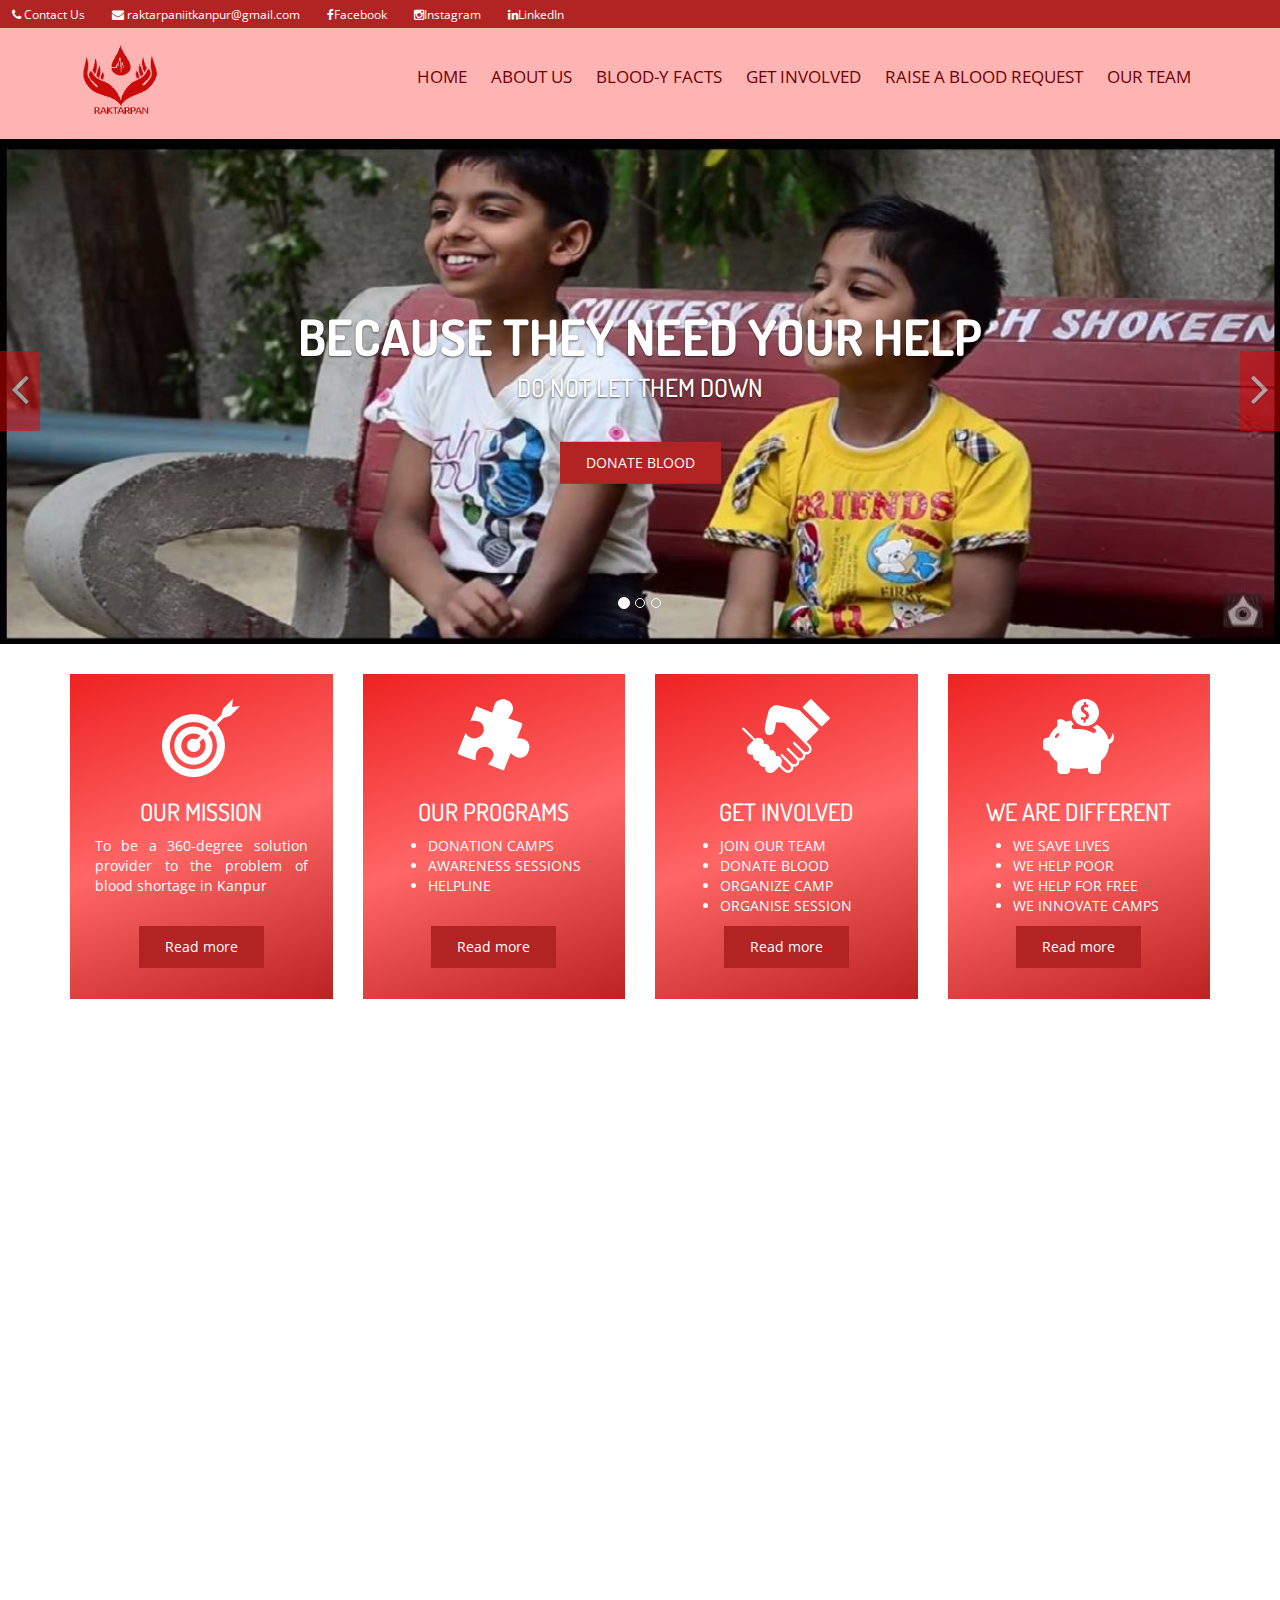
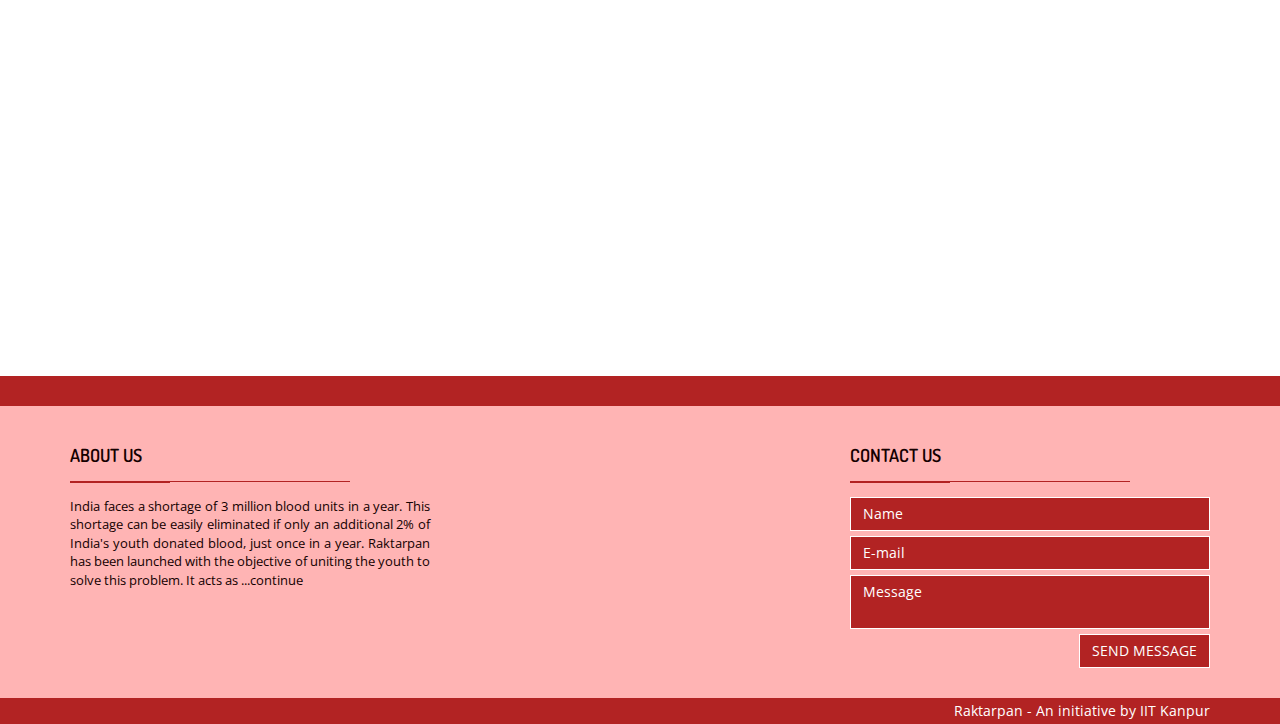
<file: index.html>
<!DOCTYPE html>
<html class="no-js">

<head>
  <meta charset="utf-8">
  <title>RAKTARPAN | An Initiative by NSS IIT Kanpur</title>
  <meta name="description" content="">
  <meta name="viewport" content="width=device-width, initial-scale=1.0">
  <meta name="keywords" content="Raktarpan IIT Kanpur">
  <!-- Fonts -->
  <link href='http://fonts.googleapis.com/css?family=Open+Sans:400,300,700' rel='stylesheet' type='text/css'>
  <link href='http://fonts.googleapis.com/css?family=Dosis:400,700' rel='stylesheet' type='text/css'>
  <link rel="stylesheet" href="https://pro.fontawesome.com/releases/v5.10.0/css/all.css" integrity="sha384-AYmEC3Yw5cVb3ZcuHtOA93w35dYTsvhLPVnYs9eStHfGJvOvKxVfELGroGkvsg+p" crossorigin="anonymous" />


  <!-- Bootsrap -->
  <link rel="stylesheet" href="assets/css/bootstrap.min.css">

  <!-- Font awesome -->
  <link rel="stylesheet" href="assets/css/font-awesome.min.css">

  <!-- Owl carousel -->
  <link rel="stylesheet" href="assets/css/owl.carousel.css">

  <!-- Template main Css -->
  <link rel="stylesheet" href="assets/css/style.css">

  <!-- Modernizr -->
  <script src="assets/js/modernizr-2.6.2.min.js"></script>
  <script>// For toggle-menu

    var navLinks = document.getElementById("navLinks");
    
    function showMenu(){
      navLinks.style.right ="0";
    }
    function hideMenu(){
      navLinks.style.right ="-100vw";
    
    }</script>
  <style>
    
@media(max-width:780px){

.nav-links ul{
  display:block;
}

.carousel-indicators{
  z-index: 0;
}


}

.carousel-inner{
margin-top:8px;




}


  </style>


</head>

<body>


<!-- fixed wala -->

<header class="main-header">

  <ul class="navbar-top">
      <li> <i class="fa fa-phone"></i> <a href="team.html">Contact Us</a> </li>
      <li> <i class="fa fa-envelope"></i> <a
              href="mailto:raktarpaniitkanpur@gmail.com">raktarpaniitkanpur@gmail.com</a>
      </li>

      <li> <a href="https://www.facebook.com/Raktarpan/" target="_blank"> <i
                  class="fa fa-facebook"></i>Facebook </a> </li>
      <li>
          <a href="https://www.instagram.com/raktarpan_iitk/" target="_blank">  <i
              class="fa fa-instagram"></i>Instagram </a> 
      </li> 
      <li>
          <a href="https://www.linkedin.com/company/raktarpan-iit-kanpur/" target="_blank">  <i
              class="fa fa-linkedin"></i>LinkedIn </a> 
      </li>            



  </ul> <!-- /.header-contact  -->


<!-- non fixed wala -->
              
    

        <nav >
            
              <a class="tat" href="index.html"><img src="assets/images/sadaka-logo.png" alt=""></a>

           <div id="navLinks" class="nav-links">
                <i class="fas fa-times" onclick="hideMenu()"></i>
              <ul>

                <li class=""><a class = "" class="is-active" href="index.html">HOME</a></li>
                <li class=" drpdown"><a class = " dropbtn" href="#">ABOUT US</a>
                
                    <div class="dropdown-content">
                      <a href="about.html">Why Raktarpan?</a>
                      <a href="program.html">What do we do?</a>
                      <a href="gallery.html">Gallery</a>
                    </div>  
                </li>
                <li class=" drpdown"><a class = " dropbtn" href="#">BLOOD-Y FACTS</a>
                  <div class="dropdown-content">

                    <a href="blood.html">All About Blood</a>
                    <a href="pdf.pdf">Thalassemia</a>
          
                  </div>  
                
                </li>
                <li class=""><a class = "" href="contact.html">GET INVOLVED</a></li>
                <li class=""><a class = "" href="https://docs.google.com/forms/d/1zstc_skqtZwi-YMwmPqb5Ta1YPC4Hsue0kcQptAZoew/edit?usp=drivesdk" target="_blank">RAISE A BLOOD REQUEST</a></li>
               <li><a class = "" href="team.html">OUR TEAM</a>
    
               </li>
                
              </ul>
            </div>
          
            <i class="fas fa-bars" onclick="showMenu()"></i>


    </nav>

  </header> <!-- /. main-header -->
<br>




  <!-- Carousel
    ================================================== -->
  <div id="homeCarousel" class="carousel slide carousel-home" data-ride="carousel">

    <!-- Indicators -->
    <ol class="carousel-indicators">
      <li data-target="#homeCarousel" data-slide-to="0" class="active"></li>
      <li data-target="#homeCarousel" data-slide-to="1"></li>
      <li data-target="#homeCarousel" data-slide-to="2"></li>

    </ol>

    <div class="carousel-inner" role="listbox">

      <div class="item active">

        <img src="assets/images/slider/home-slider-1.jpg" alt="">

        <div class="container">

          <div class="carousel-caption">

            <h2 class="carousel-title bounceInDown animated slow">Because they need your help</h2>
            <h4 class="carousel-subtitle bounceInUp animated slow ">Do not let them down</h4>
            <a href="https://docs.google.com/forms/d/1_avnCPBaTa409HNe93ucQUZud4Z1a7qP97r-gtej7vo/viewform?edit_requested=true"
              class="btn btn-primary">DONATE BLOOD</a>

          </div> <!-- /.carousel-caption -->

        </div>

      </div> <!-- /.item -->


      <div class="item ">

        <img src="assets/images/slider/home-slider-2.jpg" alt="">

        <div class="container">

          <div class="carousel-caption">

            <h2 class="carousel-title bounceInDown animated slow">Together we can improve their lives</h2>
            <h4 class="carousel-subtitle bounceInUp animated slow"> So let's do it !</h4>
            <a href="contact.html" class="btn btn-primary">GET INVOLVED</a>

          </div> <!-- /.carousel-caption -->

        </div>

      </div> <!-- /.item -->


      <div class="item ">

        <img src="assets/images/slider/home-slider-3.jpg" alt="">

        <div class="container">

          <div class="carousel-caption">

            <h2 class="carousel-title bounceInDown animated slow">When we give cheerfully and accept gracefully,
              everyone is blessed</h2>
            <h4 class="carousel-subtitle bounceInUp animated slow">You can make the diffrence !</h4>
            <a href="contact.html" class="btn btn-primary">SUPPORT US</a>

          </div> <!-- /.carousel-caption -->

        </div>

      </div> <!-- /.item -->

    </div>

    <a class="left carousel-control" href="#homeCarousel" role="button" data-slide="prev">
      <span class="fa fa-angle-left" aria-hidden="true"></span>
      <span class="sr-only">Previous</span>
    </a>

    <a class="right carousel-control" href="#homeCarousel" role="button" data-slide="next">
      <span class="fa fa-angle-right" aria-hidden="true"></span>
      <span class="sr-only">Next</span>
    </a>

  </div><!-- /.carousel -->

  <div class="section-home about-us fadeIn animated">

    <div class="container">

      <div class="row">

        <div class="col-md-3 col-sm-6">

          <div class="about-us-col">

            <div class="col-icon-wrapper">
              <img src="assets/images/icons/our-mission-icon.png" alt="">
            </div>

            <h3 class="col-title">our mission</h3>
            <div class="col-details">

              <p>To be a 360-degree solution provider to the problem of blood shortage in Kanpur </p><br>


              <center><a href="about.html" class="btn btn-primary"> Read more </a></center>
            </div>
          </div>

        </div>



        <div class="col-md-3 col-sm-6">

          <div class="about-us-col">

            <div class="col-icon-wrapper">
              <img src="assets/images/icons/programs-icon.png" alt="">
            </div>
            <h3 class="col-title">our programs</h3>
            <div class="col-details">

              <p>
              <ul class="programmes">
                <li class="programmes">DONATION CAMPS</li>
                <li class="programmes">AWARENESS SESSIONS</li>
                <li class="programmes">HELPLINE</li>

              </ul>
              </p> <br>

              <center><a href="program.html" class="btn btn-primary"> Read more </a> </center>
            </div>
          </div>

        </div>




        <div class="col-md-3 col-sm-6">

          <div class="about-us-col">

            <div class="col-icon-wrapper">
              <img src="assets/images/icons/help-icon.png" alt="">
            </div>
            <h3 class="col-title">GET INVOLVED</h3>
            <div class="col-details">

              <p>
              <ul class="help">
                <li class="help">JOIN OUR TEAM</li>
                <li class="help">DONATE BLOOD</li>
                <li class="help">ORGANIZE CAMP</li>
                <li class="help">ORGANISE SESSION</li>

              </ul>
              </p>


              <center><a href="contact.html" class="btn btn-primary"> Read more </a></center>
            </div>

          </div>

        </div>

        <div class="col-md-3 col-sm-6">

          <div class="about-us-col">

            <div class="col-icon-wrapper">
              <img src="assets/images/icons/make-donation-icon.png" alt="">
            </div>
            <h3 class="col-title">WE ARE DIFFERENT</h3>
            <div class="col-details">

              <p>
              <ul class="difference">
                <li class="difference">WE SAVE LIVES</li>
                <li class="difference">WE HELP POOR</li>
                <li class="difference">WE HELP FOR FREE</li>
                <li class="difference">WE INNOVATE CAMPS</li>
              </ul>
              </p>

              <center><a href="about.html" class="btn btn-primary"> Read more </a></center>
            </div>
          </div>

        </div>


      </div>

    </div>

  </div> <!-- /.about-us -->

  <div class="section-home home-reasons">

    <div class="container">

      <div class="row">

        <div class="col-md-6">

          <div class="reasons-col animate-onscroll fadeIn">

            <img src="assets/images/reasons/12.jpg" alt="">

            <div class="reasons-titles">

              <h3 class="reasons-title">We fight together</h3>
              <h5 class="reason-subtitle">We are humans</h5>

            </div>

            <div class="on-hover hidden-xs">

              <p> Ours is a country of many problems and a powerful youth. Raktarpan is a classic example of how a group
                of motivated young students can tackle any problem. Being a youth run NGO, Raktarpan provides
                innumerable opportunities to its members enabling them to discover their potential and hone their
                skills.</p>

              <p>Raktarpan develops its members into people that have a can-do attitude and are willing to challenge
                themselves to grow. For certain, Raktarpan is not the sole reason for the success of its members but it
                surely has helped them achieve greater heights.</p>
            </div>
          </div>

        </div>


        <div class="col-md-6">

          <div class="reasons-col animate-onscroll fadeIn">

            <img src="assets/images/reasons/6.jpg" alt="">

            <div class="reasons-titles">

              <h3 class="reasons-title">WE care about others</h3>
              <h5 class="reason-subtitle">We are humans</h5>

            </div>

            <div class="on-hover hidden-xs">

              <p> What we do differently, is that we innovate camps by making them theme­based, using social media and
                by dis-incentivising donation, making it voluntary. Theme-based camps work because from the point of
                view of a donor, each camp is different. So in addition, to enhance donor experience we have photo
                booths where they can get themselves clicked.</p>




              <p> We also improve awareness about blood donation by organizing Street Plays, presentations, and
                interactive activities wherein we talk about the myths and facts associated with blood donation. </p>

            </div>


          </div>

        </div>


      </div>



    </div>


  </div> <!-- /.home-reasons -->

  <div class="section-home our-causes animate-onscroll fadeIn">

    <div class="container">

      <h2 class="title-style-1">Our Objectives <span class="title-under"></span></h2>

      <div class="row">

        <div class="col-md-3 col-sm-6">

          <div class="cause">

            <img src="assets/images/causes/cause-youth.jpg" alt="" class="cause-img" width="100px" height="175px">



            <h4 class="cause-title" style="color:#ff4c4c
;">UNITING YOUTH</h4>
            <div class="cause-details">
              We are a completely youth led initiative and believe that change in society can only be brought by the
              youth.
            </div>



          </div> <!-- /.cause -->

        </div>

        <div class="col-md-3 col-sm-6">

          <div class="cause">

            <img src="assets/images/causes/cause-camps.jpg" alt="" class="cause-img" width="100px" height="175px">


            <h4 class="cause-title" style="color:#ff4c4c
;">ORGANISING CAMPS</h4>
            <div class="cause-details">
              Organizing blood donation camps is one of our core activities. All our camps focus on giving blood donor
              the best experience.

            </div>

          </div> <!-- /.cause -->

        </div>


        <div class="col-md-3 col-sm-6">

          <div class="cause">

            <img src="assets/images/causes/cause-helpline.jpg" alt="" class="cause-img" width="100px" height="175px">


            <h4 class="cause-title" style="color:#ff4c4c
;"><a href="team.html">HELPING YOU!</a></h4>
            <div class="cause-details">
              Our highly motivated managers are available round the clock to help those who need blood urgently. If you need support, raise a blood
              request or contact any of our managers, we will try our level best to help you! </div>


          </div> <!-- /.cause -->

        </div>

        <div class="col-md-3 col-sm-6">

          <div class="cause">

            <img src="assets/images/causes/cause-saving.jpg" alt="" class="cause-img" width="100px" height="175px">



            <h4 class="cause-title" style="color:#ff4c4c
;">SAVING LIVES</h4>
            <div class="cause-details">
              We work with a sole objective of saving lives. We act as a channel connecting voluntary donors with those
              who need blood. Till now, we have helped save over 20,000 lives!

            </div>





          </div> <!-- /.cause -->

        </div>

      </div>

    </div>

  </div> <!-- /.our-causes -->







  <footer class="main-footer">

    <div class="footer-top">

    </div>


    <div class="footer-main">
      <div class="container">

        <div class="row">
          <div class="col-md-4">

            <div class="footer-col">

              <h4 class="footer-title">About us <span class="title-under"></span></h4>

              <div class="footer-content">
                <p>
                  India faces a shortage of 3 million blood units in a year. This shortage can be easily eliminated if
                  only an additional 2% of India's youth donated blood, just once in a year.
                  Raktarpan has been launched with the objective of uniting the youth to solve this problem. It acts as
                  ...<a href="about.html">continue</a> </p>


              </div>

            </div>

          </div>

          <div class="col-md-4">

            <div class="footer-col">

              <!-- <h4 class="footer-title">LAST TWEETS <span class="title-under"></span></h4>

                            <div class="footer-content">
                                <ul class="tweets list-unstyled">
                                    <li class="tweet"> 

                                        20 Surprise Eggs, Kinder Surprise Cars 2 Thomas Spongebob Disney Pixar  http://t.co/fTSazikPd4 

                                    </li>

                                    <li class="tweet"> 

                                        20 Surprise Eggs, Kinder Surprise Cars 2 Thomas Spongebob Disney Pixar  http://t.co/fTSazikPd4 

                                    </li>

                                    <li class="tweet"> 

                                        20 Surprise Eggs, Kinder Surprise Cars 2 Thomas Spongebob Disney Pixar  http://t.co/fTSazikPd4 

                                    </li>

                                </ul>
                            </div> -->

            </div>

          </div>


          <div class="col-md-4">

            <div class="footer-col">

              <h4 class="footer-title">Contact us <span class="title-under"></span></h4>

              <div class="footer-content">

                <div class="footer-form">

                  <form action="php/mail.php" class="ajax-form">

                    <div class="form-group">
                      <input type="text" name="name" class="form-control" placeholder="Name" required>
                    </div>

                    <div class="form-group">
                      <input type="email" name="email" class="form-control" placeholder="E-mail" required>
                    </div>

                    <div class="form-group">
                      <textarea name="message" class="form-control" placeholder="Message" required></textarea>
                    </div>

                    <div class="form-group alerts">

                      <div class="alert alert-success" role="alert">

                      </div>

                      <div class="alert alert-danger" role="alert">

                      </div>

                    </div>

                    <div class="form-group">
                      <button type="submit" class="btn btn-submit pull-right">Send message</button>
                    </div>

                  </form>

                </div>
              </div>

            </div>

          </div>
          <div class="clearfix"></div>



        </div>


      </div>


    </div>

    <div class="footer-bottom">

      <div class="container text-right">
        Raktarpan - An initiative by <a href="http://www.iitk.ac.in" target="_blank">IIT Kanpur</a>
      </div>
    </div>

  </footer>









  <!--  Scripts
    ================================================== -->

  <!-- jQuery -->
  <script src="//ajax.googleapis.com/ajax/libs/jquery/1.11.1/jquery.min.js"></script>
  <script>window.jQuery || document.write('<script src="assets/js/jquery-1.11.1.min.js"><\/script>')</script>

  <!-- Bootsrap javascript file -->
  <script src="assets/js/bootstrap.min.js"></script>

  <!-- owl carouseljavascript file -->
  <script src="assets/js/owl.carousel.min.js"></script>

  <!-- Template main javascript -->
  <script src="assets/js/main.js"></script>

  <!-- Google Analytics: change UA-XXXXX-X to be your site's ID. -->
  <script>
      (function (b, o, i, l, e, r) {
        b.GoogleAnalyticsObject = l; b[l] || (b[l] =
          function () { (b[l].q = b[l].q || []).push(arguments) }); b[l].l = +new Date;
        e = o.createElement(i); r = o.getElementsByTagName(i)[0];
        e.src = '//www.google-analytics.com/analytics.js';
        r.parentNode.insertBefore(e, r)
      }(window, document, 'script', 'ga'));
    ga('create', 'UA-XXXXX-X'); ga('send', 'pageview');
  </script>

</body>

</html>
</file>
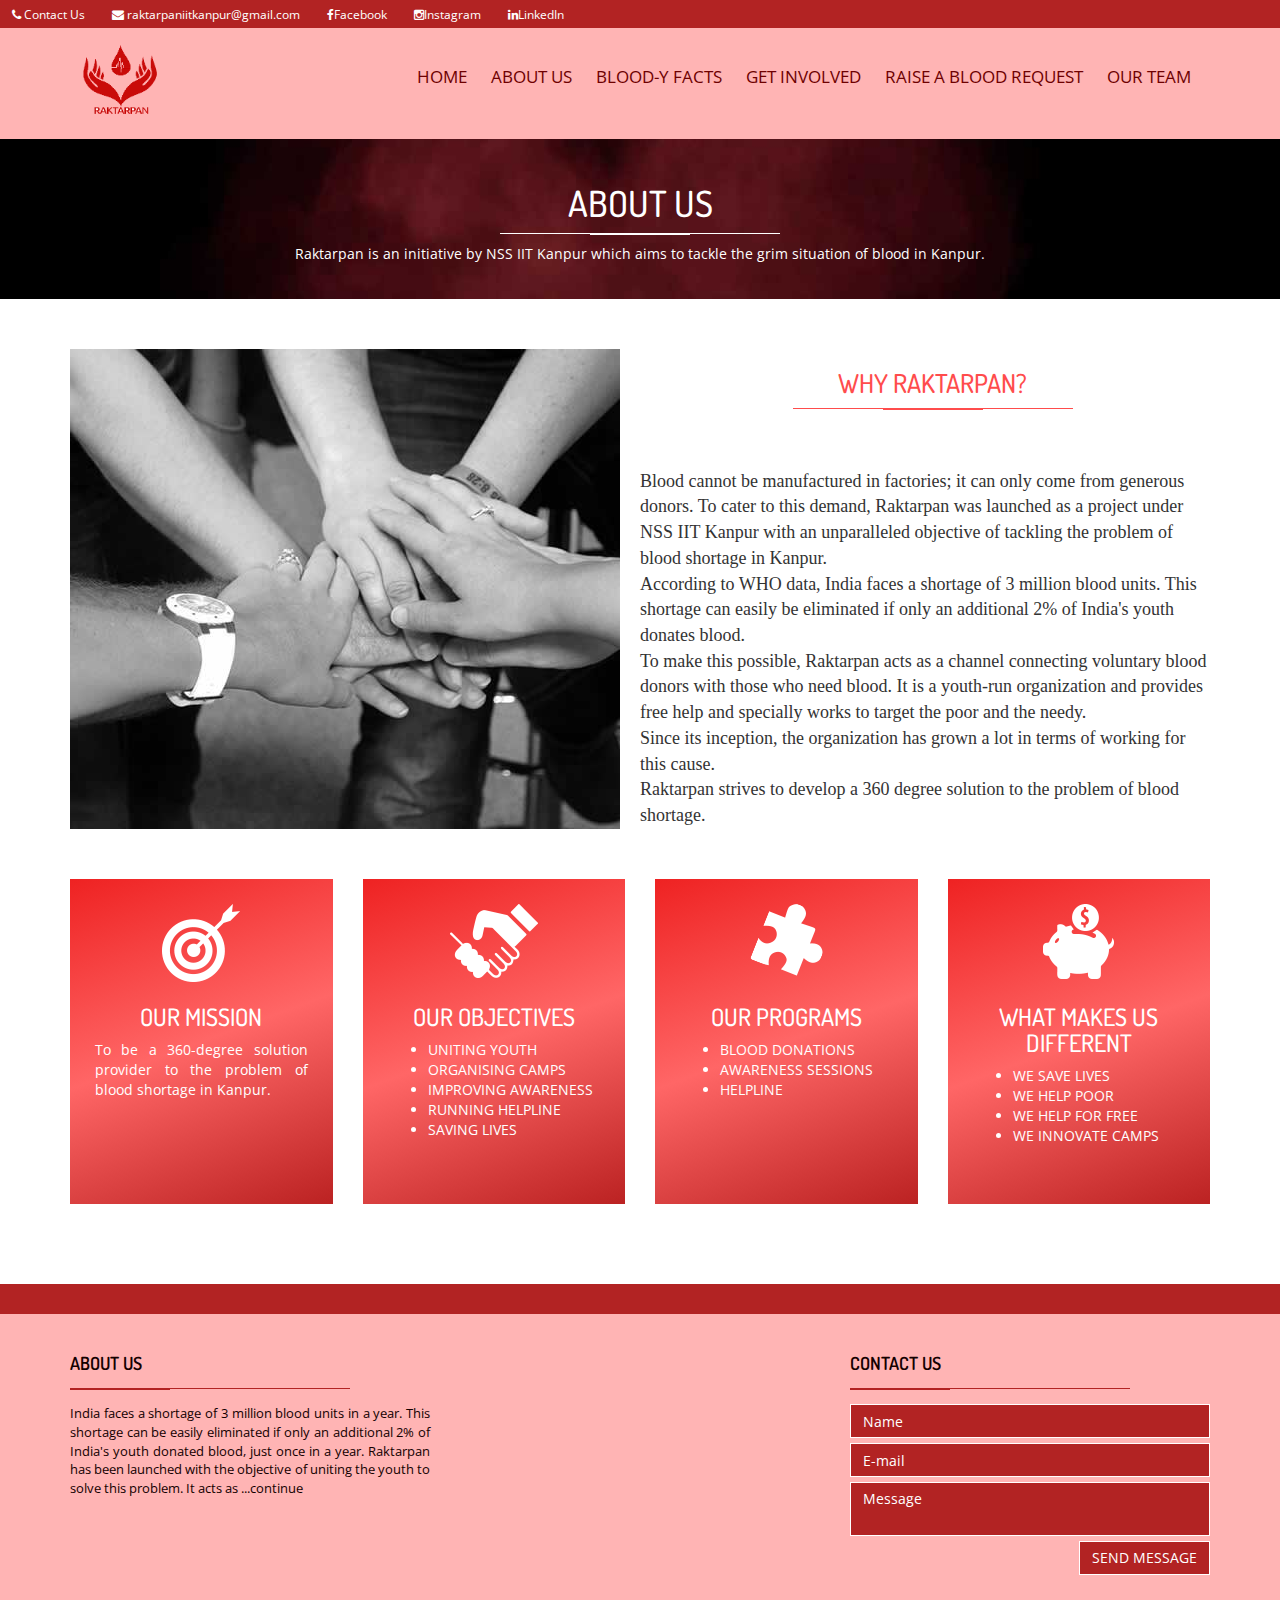
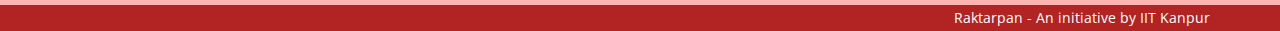
<file: about.html>
<!DOCTYPE html>
<html class="no-js">

<head>
  <meta charset="utf-8">
  <title>RAKTARPAN | An Initiative by NSS IIT Kanpur</title>
  <meta name="description" content="">
  <meta name="viewport" content="width=device-width, initial-scale=1.0">
  <meta name="keywords" content="Raktarpan IIT Kanpur">
  <!-- Fonts -->
  <link href='http://fonts.googleapis.com/css?family=Open+Sans:400,300,700' rel='stylesheet' type='text/css'>
  <link href='http://fonts.googleapis.com/css?family=Dosis:400,700' rel='stylesheet' type='text/css'>
  <link rel="stylesheet" href="https://pro.fontawesome.com/releases/v5.10.0/css/all.css" integrity="sha384-AYmEC3Yw5cVb3ZcuHtOA93w35dYTsvhLPVnYs9eStHfGJvOvKxVfELGroGkvsg+p" crossorigin="anonymous" />


  <!-- Bootsrap -->
  <link rel="stylesheet" href="assets/css/bootstrap.min.css">

  <!-- Font awesome -->
  <link rel="stylesheet" href="assets/css/font-awesome.min.css">

  <!-- Owl carousel -->
  <link rel="stylesheet" href="assets/css/owl.carousel.css">

  <!-- Template main Css -->
  <link rel="stylesheet" href="assets/css/style.css">

  <!-- Modernizr -->
  <script src="assets/js/modernizr-2.6.2.min.js"></script>
  <script>// For toggle-menu

    var navLinks = document.getElementById("navLinks");
    
    function showMenu(){
      navLinks.style.right ="0";
    }
    function hideMenu(){
      navLinks.style.right ="-100vw";
    
    }</script>
  <style>


.centre1{

position:relative;
left:25%;
}
.centre2{

	text-align:left;
	padding:10px;
}

@media(max-width:780px){

.nav-links ul{
  display:block;
}
}


@media(max-width:1000px)
{.imagei {

  
display:flex;
justify-content: center;
}

.centre2{
	text-align:center;
}
.centre1{
	left:0%
}


}

.page-heading{
margin-top:8px;

}


  </style>


</head>

<body>





  <!-- fixed wala -->

  <header class="main-header">

	<ul class="navbar-top">
		<li> <i class="fa fa-phone"></i> <a href="team.html">Contact Us</a> </li>
		<li> <i class="fa fa-envelope"></i> <a
				href="mailto:raktarpaniitkanpur@gmail.com">raktarpaniitkanpur@gmail.com</a>
		</li>

		<li> <a href="https://www.facebook.com/Raktarpan/" target="_blank"> <i
					class="fa fa-facebook"></i>Facebook </a> </li>
		<li>
			<a href="https://www.instagram.com/raktarpan_iitk/" target="_blank">  <i
				class="fa fa-instagram"></i>Instagram </a> 
		</li> 
		<li>
			<a href="https://www.linkedin.com/company/raktarpan-iit-kanpur/" target="_blank">  <i
				class="fa fa-linkedin"></i>LinkedIn </a> 
		</li>            



	</ul> <!-- /.header-contact  -->


<!-- non fixed wala -->
              
    

        <nav >
            
              <a class="tat" href="index.html"><img src="assets/images/sadaka-logo.png" alt=""></a>

           <div id="navLinks" class="nav-links">
                <i class="fas fa-times" onclick="hideMenu()"></i>
              <ul>

                <li class=""><a class = "" class="is-active" href="index.html">HOME</a></li>
                <li class=" drpdown"><a class = " dropbtn" href="#">ABOUT US</a>
                
                    <div class="dropdown-content">
                      <a href="about.html">Why Raktarpan?</a>
                      <a href="program.html">What do we do?</a>
                      <a href="gallery.html">Gallery</a>
                    </div>  
                </li>
                <li class=" drpdown"><a class = " dropbtn" href="#">BLOOD-Y FACTS</a>
                  <div class="dropdown-content">

                    <a href="blood.html">All About Blood</a>
                    <a href="pdf.pdf">Thalassemia</a>
          
                  </div>  
                
                </li>
                <li class=""><a class = "" href="contact.html">GET INVOLVED</a></li>
                <li class=""><a class = "" href="https://docs.google.com/forms/d/1zstc_skqtZwi-YMwmPqb5Ta1YPC4Hsue0kcQptAZoew/edit?usp=drivesdk" target="_blank">RAISE A BLOOD REQUEST</a></li>
               <li><a class = "" href="team.html">OUR TEAM</a>
    
               </li>
                
              </ul>
            </div>
          
            <i class="fas fa-bars" onclick="showMenu()"></i>


    </nav>

  </header> <!-- /. main-header -->
<br>


	<div class="page-heading text-center">

		<div class="container zoomIn animated">

			<h1 class="page-title">ABOUT US <span class="title-under"></span></h1>
			<p class="">
				Raktarpan is an initiative by NSS IIT Kanpur which aims to tackle the grim situation of blood in Kanpur. 	</p>

		</div>

	</div>

	<div class="main-container">

		<div class="container">

			<div class="row fadeIn animated">

				<div class=" imagei col-md-6">

					<img src="assets/images/about-us.jpg" alt="" class="img-responsive">

				</div>

				<div class="col-md-6;" >
                    <div>
					<h2 class="title-style-1 ">WHY RAKTARPAN? <span class="title-under centre1"></span></h2>

					<p class="centre2" style="font-family:'Port Lligat Slab';font-size:18px;color:#333 ;">
						 Blood cannot be manufactured in factories; it can only come from generous donors. To cater to this demand, Raktarpan was launched as a project under NSS IIT Kanpur with an unparalleled objective of tackling the problem of blood shortage in Kanpur.
<br>
According to WHO data, India faces a shortage of 3 million blood units. This shortage can easily be eliminated if only an additional 2% of India's youth donates blood. <br>To make this possible, Raktarpan acts as a channel connecting voluntary blood donors with those who need blood. It is a youth-run organization and provides free help and specially works to target the poor and the needy.
<br>
Since its inception, the organization has grown a lot in terms of working for this cause. <br>Raktarpan strives to develop a 360 degree solution to the problem of blood shortage. 					</p>

					</div>
				</div>

			</div> <!-- /.row -->

			<div class="section-home about-us">


			            <div class="row">

			                <div class="col-md-3 col-sm-6">

			                  <div class="about-us-col">

			                        <div class="col-icon-wrapper">
			                          <img src="assets/images/icons/our-mission-icon.png" alt="">
			                        </div>
			                        <h3 class="col-title">our mission</h3>
			                        <div class="col-details">

			                          <p>To be a 360-degree solution provider to the problem of blood shortage in Kanpur. </p>

			                        </div>

			                  </div>

			                </div>


			                <div class="col-md-3 col-sm-6">

			                  <div class="about-us-col">

			                        <div class="col-icon-wrapper">
			                          <img src="assets/images/icons/help-icon.png" alt="">
			                        </div>
			                        <h3 class="col-title">OUR Objectives</h3>
			                        <div class="col-details">

			                       <p><ul class="objectives">
			                         <li class="objectives">UNITING YOUTH</li>
			                         <li class="objectives">ORGANISING CAMPS</li>
						    <li class="objectives">IMPROVING AWARENESS</li>
			                         <li class="objectives">RUNNING HELPLINE</li>
			                         <li class="objectives">SAVING LIVES</li>
			                      </ul></p>

			                        </div>


			                  </div>

			                </div>


			                <div class="col-md-3 col-sm-6">

			                  <div class="about-us-col">

			                        <div class="col-icon-wrapper">
			                          <img src="assets/images/icons/programs-icon.png" alt="">
			                        </div>
			                        <h3 class="col-title">our programs</h3>
			                        <div class="col-details">

			                          <p>
						    <ul class="programmes">
					           <li class="programmes">BLOOD DONATIONS</li>
			                         <li class="programmes">AWARENESS SESSIONS</li>
			                         <li class="programmes">HELPLINE</li>

			                      </ul></p>

			                        </div>


			                  </div>

			                </div>

 					<div class="col-md-3 col-sm-6">

			                  <div class="about-us-col">

			                        <div class="col-icon-wrapper">
			                          <img src="assets/images/icons/make-donation-icon.png" alt="">
			                        </div>
			                        <h3 class="col-title">WHAT MAKES US DIFFERENT</h3>
			                        <div class="col-details">

			                          <p><ul class="difference">
			                         <li class="difference">WE SAVE LIVES</li>
			                         <li class="difference">WE HELP POOR</li>
			                         <li class="difference">WE HELP FOR FREE</li>
			                         <li class="difference">WE INNOVATE CAMPS</li>
			                      </ul></p>



			                                 </div>
			                  </div>

			                </div>

			            </div> <!-- /.row -->


			    </div>

		</div> <!-- /.about-us -->
	</div>


 <footer class="main-footer">

        <div class="footer-top">

        </div>


        <div class="footer-main">
            <div class="container">

                <div class="row">
                    <div class="col-md-4">

                        <div class="footer-col">

                            <h4 class="footer-title">About us <span class="title-under"></span></h4>

                            <div class="footer-content">
                                <p>
                                   India faces a shortage of 3 million blood units in a year. This shortage can be easily eliminated if only an additional 2% of India's youth donated blood, just once in a year.
Raktarpan has been launched with the objective of uniting the youth to solve this problem. It acts as ...<a href="about.html">continue</a>  </p>


                            </div>

                        </div>

                    </div>

                    <div class="col-md-4">

                        <div class="footer-col">

                          <!--  <h4 class="footer-title">LAST TWEETS <span class="title-under"></span></h4>

                            <div class="footer-content">
                                <ul class="tweets list-unstyled">
                                    <li class="tweet">

                                        20 Surprise Eggs, Kinder Surprise Cars 2 Thomas Spongebob Disney Pixar  http://t.co/fTSazikPd4

                                    </li>

                                    <li class="tweet">

                                        20 Surprise Eggs, Kinder Surprise Cars 2 Thomas Spongebob Disney Pixar  http://t.co/fTSazikPd4

                                    </li>

                                    <li class="tweet">

                                        20 Surprise Eggs, Kinder Surprise Cars 2 Thomas Spongebob Disney Pixar  http://t.co/fTSazikPd4

                                    </li>

                                </ul>
                            </div> -->

                        </div>

                    </div>


                    <div class="col-md-4">

                        <div class="footer-col">

                            <h4 class="footer-title">Contact us <span class="title-under"></span></h4>

                            <div class="footer-content">

                                <div class="footer-form" >

                                    <form action="php/mail.php" class="ajax-form">

                                        <div class="form-group">
                                            <input type="text" name="name" class="form-control" placeholder="Name" required>
                                        </div>

                                         <div class="form-group">
                                            <input type="email" name="email" class="form-control" placeholder="E-mail" required>
                                        </div>

                                        <div class="form-group">
                                            <textarea name="message" class="form-control" placeholder="Message" required></textarea>
                                        </div>

                                        <div class="form-group alerts">

                                            <div class="alert alert-success" role="alert">

                                            </div>

                                            <div class="alert alert-danger" role="alert">

                                            </div>

                                        </div>

                                         <div class="form-group">
                                            <button type="submit" class="btn btn-submit pull-right">Send message</button>
                                        </div>

                                    </form>

                                </div>
                            </div>

                        </div>

                    </div>
                    <div class="clearfix"></div>



                </div>


            </div>


        </div>

        <div class="footer-bottom">

            <div class="container text-right">
                Raktarpan - An initiative by <a href="http://www.iitk.ac.in" target="_blank">IIT Kanpur</a>
            </div>
        </div>

    </footer>







        <!-- jQuery -->
        <script src="//ajax.googleapis.com/ajax/libs/jquery/1.11.1/jquery.min.js"></script>
        <script>window.jQuery || document.write('<script src="assets/js/jquery-1.11.1.min.js"><\/script>')</script>

        <!-- Bootsrap javascript file -->
        <script src="assets/js/bootstrap.min.js"></script>


        <!-- Template main javascript -->
        <script src="assets/js/main.js"></script>

        <!-- Google Analytics: change UA-XXXXX-X to be your site's ID. -->
        <script>
            (function(b,o,i,l,e,r){b.GoogleAnalyticsObject=l;b[l]||(b[l]=
            function(){(b[l].q=b[l].q||[]).push(arguments)});b[l].l=+new Date;
            e=o.createElement(i);r=o.getElementsByTagName(i)[0];
            e.src='//www.google-analytics.com/analytics.js';
            r.parentNode.insertBefore(e,r)}(window,document,'script','ga'));
            ga('create','UA-XXXXX-X');ga('send','pageview');
        </script>
    </body>
</html>
</file>
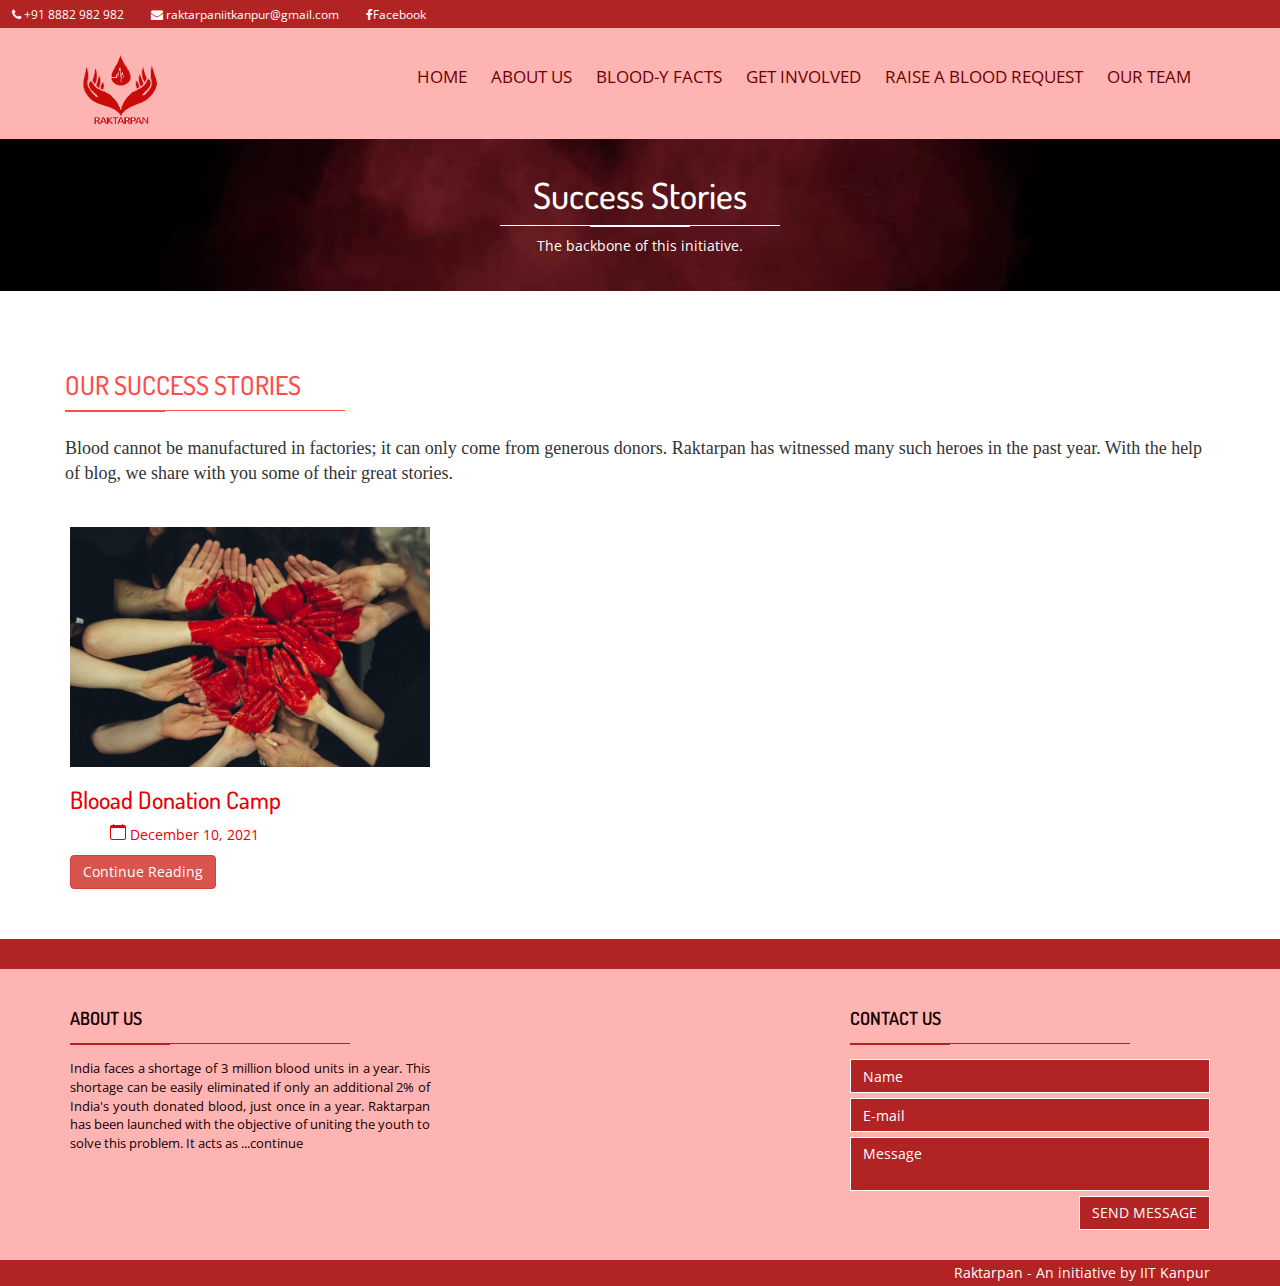
<file: blogs.html>
<!DOCTYPE html>
<html class="no-js">

<head>
  <meta charset="utf-8">
  <title>RAKTARPAN | An Initiative by NSS IIT Kanpur</title>
  <meta name="description" content="">
  <meta name="viewport" content="width=device-width, initial-scale=1.0">
  <meta name="keywords" content="Raktarpan IIT Kanpur">
  <!-- Fonts -->
  <link href='http://fonts.googleapis.com/css?family=Open+Sans:400,300,700' rel='stylesheet' type='text/css'>
  <link href='http://fonts.googleapis.com/css?family=Dosis:400,700' rel='stylesheet' type='text/css'>
  <link rel="stylesheet" href="https://pro.fontawesome.com/releases/v5.10.0/css/all.css"
    integrity="sha384-AYmEC3Yw5cVb3ZcuHtOA93w35dYTsvhLPVnYs9eStHfGJvOvKxVfELGroGkvsg+p" crossorigin="anonymous" />


  <!-- Bootsrap -->
  <link rel="stylesheet" href="assets/css/bootstrap.min.css">

  <!-- Font awesome -->
  <link rel="stylesheet" href="assets/css/font-awesome.min.css">

  <!-- Owl carousel -->
  <link rel="stylesheet" href="assets/css/owl.carousel.css">

  <!-- Template main Css -->
  <link rel="stylesheet" href="assets/css/style.css">

  <!-- Modernizr -->
  <script src="assets/js/modernizr-2.6.2.min.js"></script>
  <script>// For toggle-menu

    var navLinks = document.getElementById("navLinks");

    function showMenu() {
      navLinks.style.right = "0";
    }
    function hideMenu() {
      navLinks.style.right = "-100vw";

    }</script>
  <style>
    @media(max-width:780px) {

      .nav-links ul {
        display: block;
      }
    }

    .carousel-inner {
      margin-top: 10px;




    }
  </style>


</head>

<body>





  <header class="main-header">

    <ul class="navbar-top">
      <li> <i class="fa fa-phone"></i> <a href="tel:">+91 8882 982 982 </a> </li>
      <li> <i class="fa fa-envelope"></i> <a href="mailto:raktarpaniitkanpur@gmail.com">raktarpaniitkanpur@gmail.com</a>
      </li>

      <li> <a href="https://www.facebook.com/Raktarpan/" target="_blank"> <i class="fa fa-facebook"></i>Facebook </a>
      </li>

    </ul> <!-- /.header-contact  -->




    <nav>

      <a class="" href="index.html"><img src="assets/images/sadaka-logo.png" alt=""></a>

      <div id="navLinks" class="nav-links">
        <i class="fas fa-times" onclick="hideMenu()"></i>
        <ul>

          <li class=""><a class="" class="is-active" href="index.html">HOME</a></li>
          <li class=" drpdown"><a class=" dropbtn" href="#">ABOUT US</a>

            <div class="dropdown-content">
              <a href="about.html">Why Raktarpan?</a>
              <a href="program.html">What do we do?</a>
              <a href="gallery.html">Gallery</a>
            </div>
          </li>
          <li class=" drpdown"><a class=" dropbtn" href="#">BLOOD-Y FACTS</a>
            <div class="dropdown-content">

              <a href="blood.html">All About Blood</a>
              <a href="#">Thalassemia</a>

            </div>

          </li>
          <li class=""><a class="" href="contact.html">GET INVOLVED</a></li>
          <li class=""><a class="" href="http://www.bloodconnect.org/request" target="_blank">RAISE A BLOOD REQUEST</a>
          </li>
          <li><a class="" href="team.html">OUR TEAM</a>

          </li>

        </ul>
      </div>

      <i class="fas fa-bars" onclick="showMenu()"></i>


    </nav>

  </header> <!-- /. main-header -->
  <br>


  <div class="page-heading text-center">

    <div class="container zoomIn animated">

      <h1 class="page-title">Success Stories <span class="title-under"></span></h1>
      <p class="">
        The backbone of this initiative. </p>

    </div>

  </div>

  <div class="main-container">

    <div class="container">

      <div class="row fadeIn animated">



        <div class="col-md-6;">
          <div style="text-align:left; padding: 10px;">
            <h2 class="title-style-2">OUR SUCCESS STORIES <span class="title-under"></span></h2>

            <p style="font-family:'Port Lligat Slab';font-size:18px;color:#333;">
              Blood cannot be manufactured in factories; it can only come from generous donors. Raktarpan has witnessed
              many such heroes in the past year.
              With the help of blog, we share with you some of their great stories.
          </div>
        </div>

      </div> <!-- /.row -->


    </div> <!-- /.about-us -->

    <br>
    <!-- <div class="col-md-6 col-sm-1"> -->
      <div class="page-wrapper">
        <div class="container">
          <div class="row">
            <div class="col-md-4">

              <!-- BLOG START -->
              <div class="post">
                <div class="post-media post-thumb">
                  <a href="#">
                    <img src="assets/images/success_stories.jpg" alt="" class="img-responsive" width="100%">
                  </a>
                </div>
                <h3 class="post-title"><a href="#">Blooad Donation Camp</a></h3>
                <div class="post-meta">
                  <ul style="list-style-type: none;">
                    <li><svg xmlns="http://www.w3.org/2000/svg" width="16" height="16" fill="currentColor" class="bi bi-calendar" viewBox="0 0 16 16">
                      <path d="M3.5 0a.5.5 0 0 1 .5.5V1h8V.5a.5.5 0 0 1 1 0V1h1a2 2 0 0 1 2 2v11a2 2 0 0 1-2 2H2a2 2 0 0 1-2-2V3a2 2 0 0 1 2-2h1V.5a.5.5 0 0 1 .5-.5zM1 4v10a1 1 0 0 0 1 1h12a1 1 0 0 0 1-1V4H1z"/>
                    </svg> December 10, 2021</li>
                  </ul>
                </div>
                <div class="post-content">
                  <!-- <p>A blood donation camp was held at Kanpur</p> -->
                  <button type="button" class="btn btn-danger"><a href="#">Continue Reading</a></button>

                </div>
              </div>
              <!-- BLOG END -->

            </div>
          </div>
        </div>
      </div>
    <!-- </div> -->



  </div>

  <footer class="main-footer">

    <div class="footer-top">

    </div>


    <div class="footer-main">
      <div class="container">

        <div class="row">
          <div class="col-md-4">

            <div class="footer-col">

              <h4 class="footer-title">About us <span class="title-under"></span></h4>

              <div class="footer-content">
                <p>
                  India faces a shortage of 3 million blood units in a year. This shortage can be easily eliminated if
                  only an additional 2% of India's youth donated blood, just once in a year.
                  Raktarpan has been launched with the objective of uniting the youth to solve this problem. It acts as
                  ...<a href="http://home.iitk.ac.in/~divyatm/about.html">continue</a> </p>


              </div>

            </div>

          </div>

          <div class="col-md-4">

            <div class="footer-col">

              <!--  <h4 class="footer-title">LAST TWEETS <span class="title-under"></span></h4>

                            <div class="footer-content">
                                <ul class="tweets list-unstyled">
                                    <li class="tweet">

                                        20 Surprise Eggs, Kinder Surprise Cars 2 Thomas Spongebob Disney Pixar  http://t.co/fTSazikPd4

                                    </li>

                                    <li class="tweet">

                                        20 Surprise Eggs, Kinder Surprise Cars 2 Thomas Spongebob Disney Pixar  http://t.co/fTSazikPd4

                                    </li>

                                    <li class="tweet">

                                        20 Surprise Eggs, Kinder Surprise Cars 2 Thomas Spongebob Disney Pixar  http://t.co/fTSazikPd4

                                    </li>

                                </ul>
                            </div> -->

            </div>

          </div>


          <div class="col-md-4">

            <div class="footer-col">

              <h4 class="footer-title">Contact us <span class="title-under"></span></h4>

              <div class="footer-content">

                <div class="footer-form">

                  <form action="php/mail.php" class="ajax-form">

                    <div class="form-group">
                      <input type="text" name="name" class="form-control" placeholder="Name" required>
                    </div>

                    <div class="form-group">
                      <input type="email" name="email" class="form-control" placeholder="E-mail" required>
                    </div>

                    <div class="form-group">
                      <textarea name="message" class="form-control" placeholder="Message" required></textarea>
                    </div>

                    <div class="form-group alerts">

                      <div class="alert alert-success" role="alert">

                      </div>

                      <div class="alert alert-danger" role="alert">

                      </div>

                    </div>

                    <div class="form-group">
                      <button type="submit" class="btn btn-submit pull-right">Send message</button>
                    </div>

                  </form>

                </div>
              </div>

            </div>

          </div>
          <div class="clearfix"></div>



        </div>


      </div>


    </div>

    <div class="footer-bottom">

      <div class="container text-right">
        Raktarpan - An initiative by <a href="http://www.iitk.ac.in" target="_blank">IIT Kanpur</a>
      </div>
    </div>

  </footer>







  <!-- jQuery -->
  <script src="//ajax.googleapis.com/ajax/libs/jquery/1.11.1/jquery.min.js"></script>
  <script>window.jQuery || document.write('<script src="assets/js/jquery-1.11.1.min.js"><\/script>')</script>

  <!-- Bootsrap javascript file -->
  <script src="assets/js/bootstrap.min.js"></script>


  <!-- Template main javascript -->
  <script src="assets/js/main.js"></script>

  <!-- Google Analytics: change UA-XXXXX-X to be your site's ID. -->
  <script>
      (function (b, o, i, l, e, r) {
        b.GoogleAnalyticsObject = l; b[l] || (b[l] =
          function () { (b[l].q = b[l].q || []).push(arguments) }); b[l].l = +new Date;
        e = o.createElement(i); r = o.getElementsByTagName(i)[0];
        e.src = '//www.google-analytics.com/analytics.js';
        r.parentNode.insertBefore(e, r)
      }(window, document, 'script', 'ga'));
    ga('create', 'UA-XXXXX-X'); ga('send', 'pageview');
  </script>
</body>

</html>
</file>
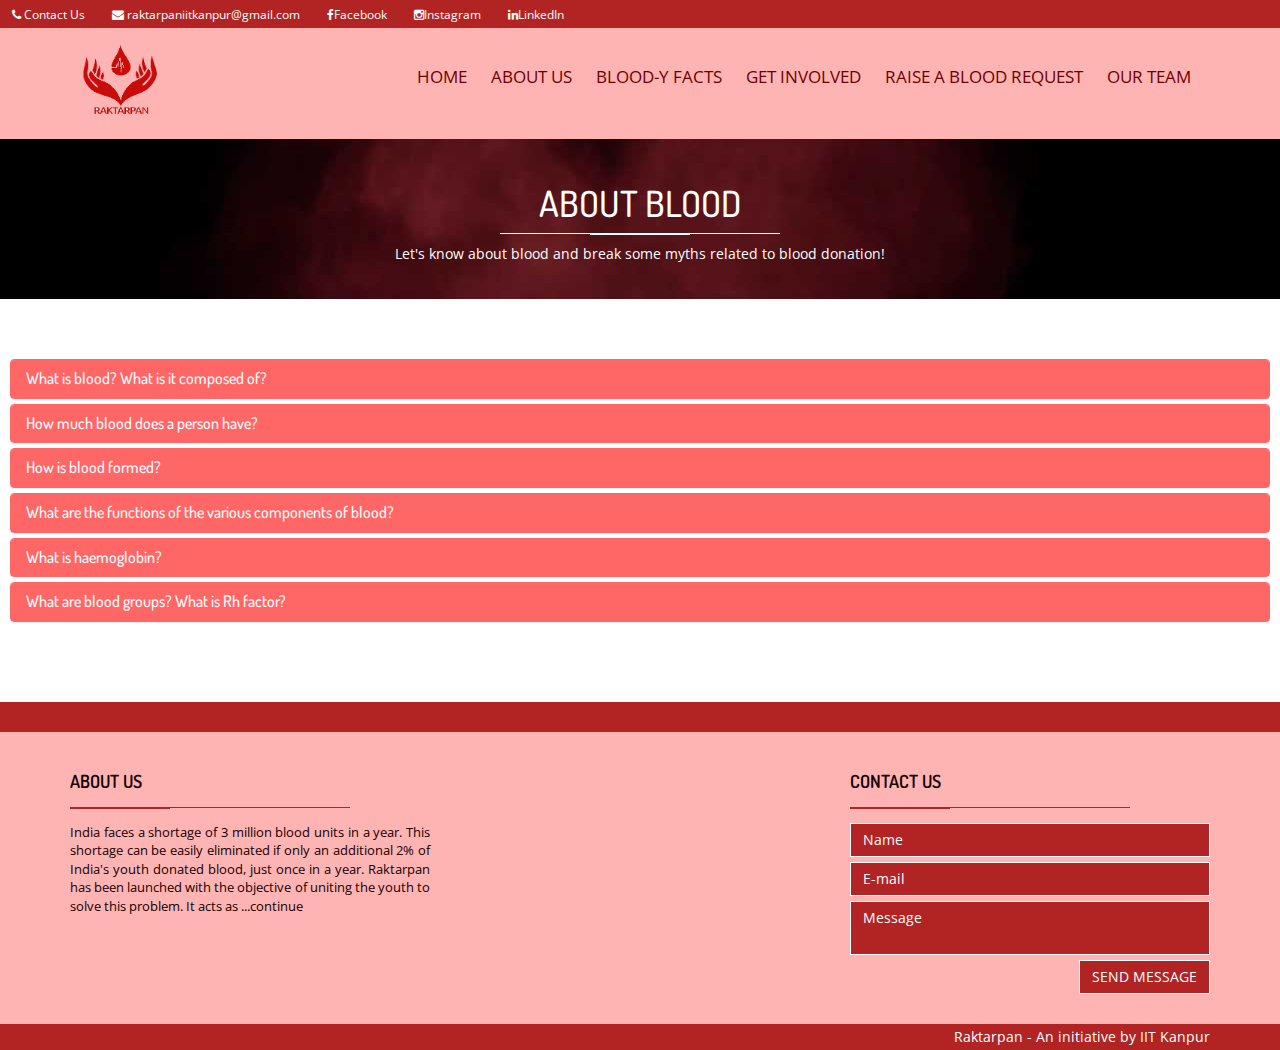
<file: blood.html>
<!DOCTYPE html>
<html class="no-js">

<head>
  <meta charset="utf-8">
  <title>RAKTARPAN | An Initiative by NSS IIT Kanpur</title>
  <meta name="description" content="">
  <meta name="viewport" content="width=device-width, initial-scale=1.0">
  <meta name="keywords" content="Raktarpan IIT Kanpur">
  <!-- Fonts -->
  <link href='http://fonts.googleapis.com/css?family=Open+Sans:400,300,700' rel='stylesheet' type='text/css'>
  <link href='http://fonts.googleapis.com/css?family=Dosis:400,700' rel='stylesheet' type='text/css'>
  <link rel="stylesheet" href="https://pro.fontawesome.com/releases/v5.10.0/css/all.css" integrity="sha384-AYmEC3Yw5cVb3ZcuHtOA93w35dYTsvhLPVnYs9eStHfGJvOvKxVfELGroGkvsg+p" crossorigin="anonymous" />


  <!-- Bootsrap -->
  <link rel="stylesheet" href="assets/css/bootstrap.min.css">

  <!-- Font awesome -->
  <link rel="stylesheet" href="assets/css/font-awesome.min.css">

  <!-- Owl carousel -->
  <link rel="stylesheet" href="assets/css/owl.carousel.css">

  <!-- Template main Css -->
  <link rel="stylesheet" href="assets/css/style.css">

  <!-- Modernizr -->
  <script src="assets/js/modernizr-2.6.2.min.js"></script>
  <script>// For toggle-menu

    var navLinks = document.getElementById("navLinks");
    
    function showMenu(){
      navLinks.style.right ="0";
    }
    function hideMenu(){
      navLinks.style.right ="-100vw";
    
    }</script>
  <style>
@media(max-width:780px){

.nav-links ul{
  display:block;
}
}

.page-heading{
margin-top:8px;

}
.panel-body{

    color:rebeccapurple;
}


  </style>


</head>

<body>

<!-- fixed wala -->

<header class="main-header">

    <ul class="navbar-top">
        <li> <i class="fa fa-phone"></i> <a href="team.html">Contact Us</a> </li>
        <li> <i class="fa fa-envelope"></i> <a
                href="mailto:raktarpaniitkanpur@gmail.com">raktarpaniitkanpur@gmail.com</a>
        </li>

        <li> <a href="https://www.facebook.com/Raktarpan/" target="_blank"> <i
                    class="fa fa-facebook"></i>Facebook </a> </li>
        <li>
            <a href="https://www.instagram.com/raktarpan_iitk/" target="_blank">  <i
                class="fa fa-instagram"></i>Instagram </a> 
        </li> 
        <li>
            <a href="https://www.linkedin.com/company/raktarpan-iit-kanpur/" target="_blank">  <i
                class="fa fa-linkedin"></i>LinkedIn </a> 
        </li>            



    </ul> <!-- /.header-contact  -->


<!-- non fixed wala -->
    

        <nav >
            
              <a class="tat" href="index.html"><img src="assets/images/sadaka-logo.png" alt=""></a>

           <div id="navLinks" class="nav-links">
                <i class="fas fa-times" onclick="hideMenu()"></i>
              <ul>

                <li class=""><a class = "" class="is-active" href="index.html">HOME</a></li>
                <li class=" drpdown"><a class = " dropbtn" href="#">ABOUT US</a>
                
                    <div class="dropdown-content">
                      <a href="about.html">Why Raktarpan?</a>
                      <a href="program.html">What do we do?</a>
                      <a href="gallery.html">Gallery</a>
                    </div>  
                </li>
                <li class=" drpdown"><a class = " dropbtn" href="#">BLOOD-Y FACTS</a>
                  <div class="dropdown-content">

                    <a href="blood.html">All About Blood</a>
                    <a href="pdf.pdf">Thalassemia</a>
          
                  </div>  
                
                </li>
                <li class=""><a class = "" href="contact.html">GET INVOLVED</a></li>
                <li class=""><a class = "" href="https://docs.google.com/forms/d/1zstc_skqtZwi-YMwmPqb5Ta1YPC4Hsue0kcQptAZoew/edit?usp=drivesdk" target="_blank">RAISE A BLOOD REQUEST</a></li>
               <li><a class = "" href="team.html">OUR TEAM</a>
    
               </li>
                
              </ul>
            </div>
          
            <i class="fas fa-bars" onclick="showMenu()"></i>


    </nav>

  </header> <!-- /. main-header -->
<br>


    <div class="page-heading text-center">

        <div class="container zoomIn animated">

            <h1 class="page-title">ABOUT BLOOD <span class="title-under"></span></h1>
            <p class="">
                Let's know about blood and break some myths related to blood donation!
        </div>

    </div>

    <div class="main-container">

        <ul style="padding:10px">

            <div class="panel-group" id="accordion">
                <div class="panel panel-default">
                    <div class="panel-heading">
                        <h4 class="panel-title">
                            <a data-toggle="collapse" data-parent="#accordion" href="#collapse1">What is blood? What is
                                it composed of?</a>
                        </h4>
                    </div>
                    <div id="collapse1" class="panel-collapse collapse">
                        <div class="panel-body">
                            Blood is the red coloured fluid flowing continuously in our body circulatory system. It
                            contains mainly a fluid called plasma in which are suspended cellular elements. Three types
                            of cells: Red Blood Cells or RBC, White Blood Cells or WBC and tiny platelets form the
                            cellular element.
                        </div>
                    </div>
                </div>
                <div class="panel panel-default">
                    <div class="panel-heading">
                        <h4 class="panel-title">
                            <a data-toggle="collapse" data-parent="#accordion" href="#collapse2">
                                How much blood does a person have?</a>
                        </h4>
                    </div>
                    <div id="collapse2" class="panel-collapse collapse">
                        <div class="panel-body">
                            The total amount of blood in the human body can vary with several factors, like age, sex,
                            health condition, body type, etc. However, for an average adult, the volume of blood in
                            his/her body is 7-8% of the body weight (The amount of blood would vary between 5 to 6
                            litres for an average adult).
                        </div>
                    </div>
                </div>
                <div class="panel panel-default">
                    <div class="panel-heading">
                        <h4 class="panel-title">
                            <a data-toggle="collapse" data-parent="#accordion" href="#collapse3">
                                How is blood formed?</a>
                        </h4>
                    </div>
                    <div id="collapse3" class="panel-collapse collapse">
                        <div class="panel-body">
                            Blood consists of RBCs, WBCs, platelets suspended in plasma. In early embryonic life blood
                            cells are formed in liver and spleen. But by the fifth month the Haemopoisis (i.e.,
                            formation of blood) occurs in bone marrow and lymphatic tissues. At birth the entire bone
                            marrow is red and active. Gradually as the child grows, the marrow remains red only in the
                            flat bones and vertebrae. The RBC, grannulocytes of WBC and platelets are produced mainly by
                            bone marrow. The lymphocytes, monocytes, plasma cells are formed in the lymphoid and
                            Reticulo Endothelial tissues. The orderly proliferation of the cells in the bone marrow and
                            their release into circulation is carefully regulated according to the needs of body. Every
                            day, new blood cells are being produced in the bone marrow and every day old cells are dying
                            and being removed from the body. Red blood cells have a life of 120 days and when it becomes
                            old and senile it is thrown out. White cells live for a few days and platelets for a few
                            hours. Thus, daily new cells are added to the circulation and old are removed from it.
                        </div>
                    </div>
                </div>
                <div class="panel panel-default">
                    <div class="panel-heading">
                        <h4 class="panel-title">
                            <a data-toggle="collapse" data-parent="#accordion" href="#collapse4">
                                What are the functions of the various components of blood?</a>
                        </h4>
                    </div>
                    <div id="collapse4" class="panel-collapse collapse">
                        <div class="panel-body">
                            The functions of the 4 components of blood are:<ul style="color:black;">
                                <li> Plasma: acts as a vehicle to carry many substances like glucose, fats and proteins,
                                    enzymes and hormones, etc., in addition to the blood cells.</li>
                                <li> Red Cells: carry oxygen from lungs to various body tissues and take back carbon
                                    dioxide from the cells and tissues to be thrown out of body in the form of exhaled
                                    air.</li>
                                <li> White cells: mainly act as body scavengers and guards. They help in the immune
                                    system of the body and act as defence forces of the body, killing the bacteria or
                                    any other organisms entering the body.</li>
                                <li> Platelets: help in the clotting and coagulation of blood. We have experienced in
                                    our life that whenever we get injured the bleeding stops after a few minutes. This
                                    is brought about by a mechanism called clotting of blood in which platelets plays a
                                    very vital role.
                        </div>
                    </div>
                </div>
                <div class="panel panel-default">
                    <div class="panel-heading">
                        <h4 class="panel-title">
                            <a data-toggle="collapse" data-parent="#accordion" href="#collapse5">
                                What is haemoglobin? </a>
                        </h4>
                    </div>
                    <div id="collapse5" class="panel-collapse collapse">
                        <div class="panel-body">
                            Haemoglobin is a substance present in the red cells. It is helpful in carrying oxygen and
                            carbon dioxide. On an average, in a healthy male it should be between 14-16 gm % and in a
                            female it should be about 12-14 gm %. This is also being daily synthesized and the new is
                            replacing the old stock.
                        </div>
                    </div>
                </div>
                <div class="panel panel-default">
                    <div class="panel-heading">
                        <h4 class="panel-title">
                            <a data-toggle="collapse" data-parent="#accordion" href="#collapse6">
                                What are blood groups? What is Rh factor?</a>
                        </h4>
                    </div>
                    <div id="collapse6" class="panel-collapse collapse">
                        <div class="panel-body">
                            Every individual has two types of blood groups. The first is called the ABO grouping and the
                            second type is called Rh grouping. In the ABO group there are four categories namely A
                            Group, B Group, O Group and AB Group. In the Rh Group either the individual is Rh-positive,
                            or Rh-negative. Rh is a factor called as Rhesus factor that has come to us from Rhesus
                            monkeys. It refers to a protein on the red blood cells (Protein present: Rh-positive;
                            Protein absent: Rh-negative). Thus, each and every human being will fall in one of the
                            following groups. A positive or A negative B positive or B negative O positive or O negative
                            AB positive or AB negative There are also some sub groups and other classifications which
                            have not been discussed here.
                        </div>
                    </div>
                </div>

        </ul>



    </div>

    <footer class="main-footer">

        <div class="footer-top">

        </div>


        <div class="footer-main">
            <div class="container">

                <div class="row">
                    <div class="col-md-4">

                        <div class="footer-col">

                            <h4 class="footer-title">About us <span class="title-under"></span></h4>

                            <div class="footer-content">
                                <p>
                                    India faces a shortage of 3 million blood units in a year. This shortage can be
                                    easily eliminated if only an additional 2% of India's youth donated blood, just once
                                    in a year.
                                    Raktarpan has been launched with the objective of uniting the youth to solve this
                                    problem. It acts as ...<a
                                        href="http://home.iitk.ac.in/~divyatm/about.html">continue</a> </p>


                            </div>

                        </div>

                    </div>

                    <div class="col-md-4">

                        <div class="footer-col">

                            <!-- <h4 class="footer-title">LAST TWEETS <span class="title-under"></span></h4>

                            <div class="footer-content">
                                <ul class="tweets list-unstyled">
                                    <li class="tweet"> 

                                        20 Surprise Eggs, Kinder Surprise Cars 2 Thomas Spongebob Disney Pixar  http://t.co/fTSazikPd4 

                                    </li>

                                    <li class="tweet"> 

                                        20 Surprise Eggs, Kinder Surprise Cars 2 Thomas Spongebob Disney Pixar  http://t.co/fTSazikPd4 

                                    </li>

                                    <li class="tweet"> 

                                        20 Surprise Eggs, Kinder Surprise Cars 2 Thomas Spongebob Disney Pixar  http://t.co/fTSazikPd4 

                                    </li>

                                </ul>
                            </div> -->

                        </div>

                    </div>


                    <div class="col-md-4">

                        <div class="footer-col">

                            <h4 class="footer-title">Contact us <span class="title-under"></span></h4>

                            <div class="footer-content">

                                <div class="footer-form">

                                    <form action="php/mail.php" class="ajax-form">

                                        <div class="form-group">
                                            <input type="text" name="name" class="form-control" placeholder="Name"
                                                required>
                                        </div>

                                        <div class="form-group">
                                            <input type="email" name="email" class="form-control" placeholder="E-mail"
                                                required>
                                        </div>

                                        <div class="form-group">
                                            <textarea name="message" class="form-control" placeholder="Message"
                                                required></textarea>
                                        </div>

                                        <div class="form-group alerts">

                                            <div class="alert alert-success" role="alert">

                                            </div>

                                            <div class="alert alert-danger" role="alert">

                                            </div>

                                        </div>

                                        <div class="form-group">
                                            <button type="submit" class="btn btn-submit pull-right">Send
                                                message</button>
                                        </div>

                                    </form>

                                </div>
                            </div>

                        </div>

                    </div>
                    <div class="clearfix"></div>



                </div>


            </div>


        </div>

        <div class="footer-bottom">

            <div class="container text-right">
                Raktarpan - An initiative by <a href="http://www.iitk.ac.in" target="_blank">IIT Kanpur</a>
            </div>
        </div>


    </footer>







    <!-- jQuery -->
    <script src="//ajax.googleapis.com/ajax/libs/jquery/1.11.1/jquery.min.js"></script>
    <script>window.jQuery || document.write('<script src="assets/js/jquery-1.11.1.min.js"><\/script>')</script>

    <!-- Bootsrap javascript file -->
    <script src="assets/js/bootstrap.min.js"></script>


    <!-- Template main javascript -->
    <script src="assets/js/main.js"></script>

    <!-- Google Analytics: change UA-XXXXX-X to be your site's ID. -->
    <script>
            (function (b, o, i, l, e, r) {
                b.GoogleAnalyticsObject = l; b[l] || (b[l] =
                    function () { (b[l].q = b[l].q || []).push(arguments) }); b[l].l = +new Date;
                e = o.createElement(i); r = o.getElementsByTagName(i)[0];
                e.src = '//www.google-analytics.com/analytics.js';
                r.parentNode.insertBefore(e, r)
            }(window, document, 'script', 'ga'));
        ga('create', 'UA-XXXXX-X'); ga('send', 'pageview');
    </script>
</body>

</html>
</file>
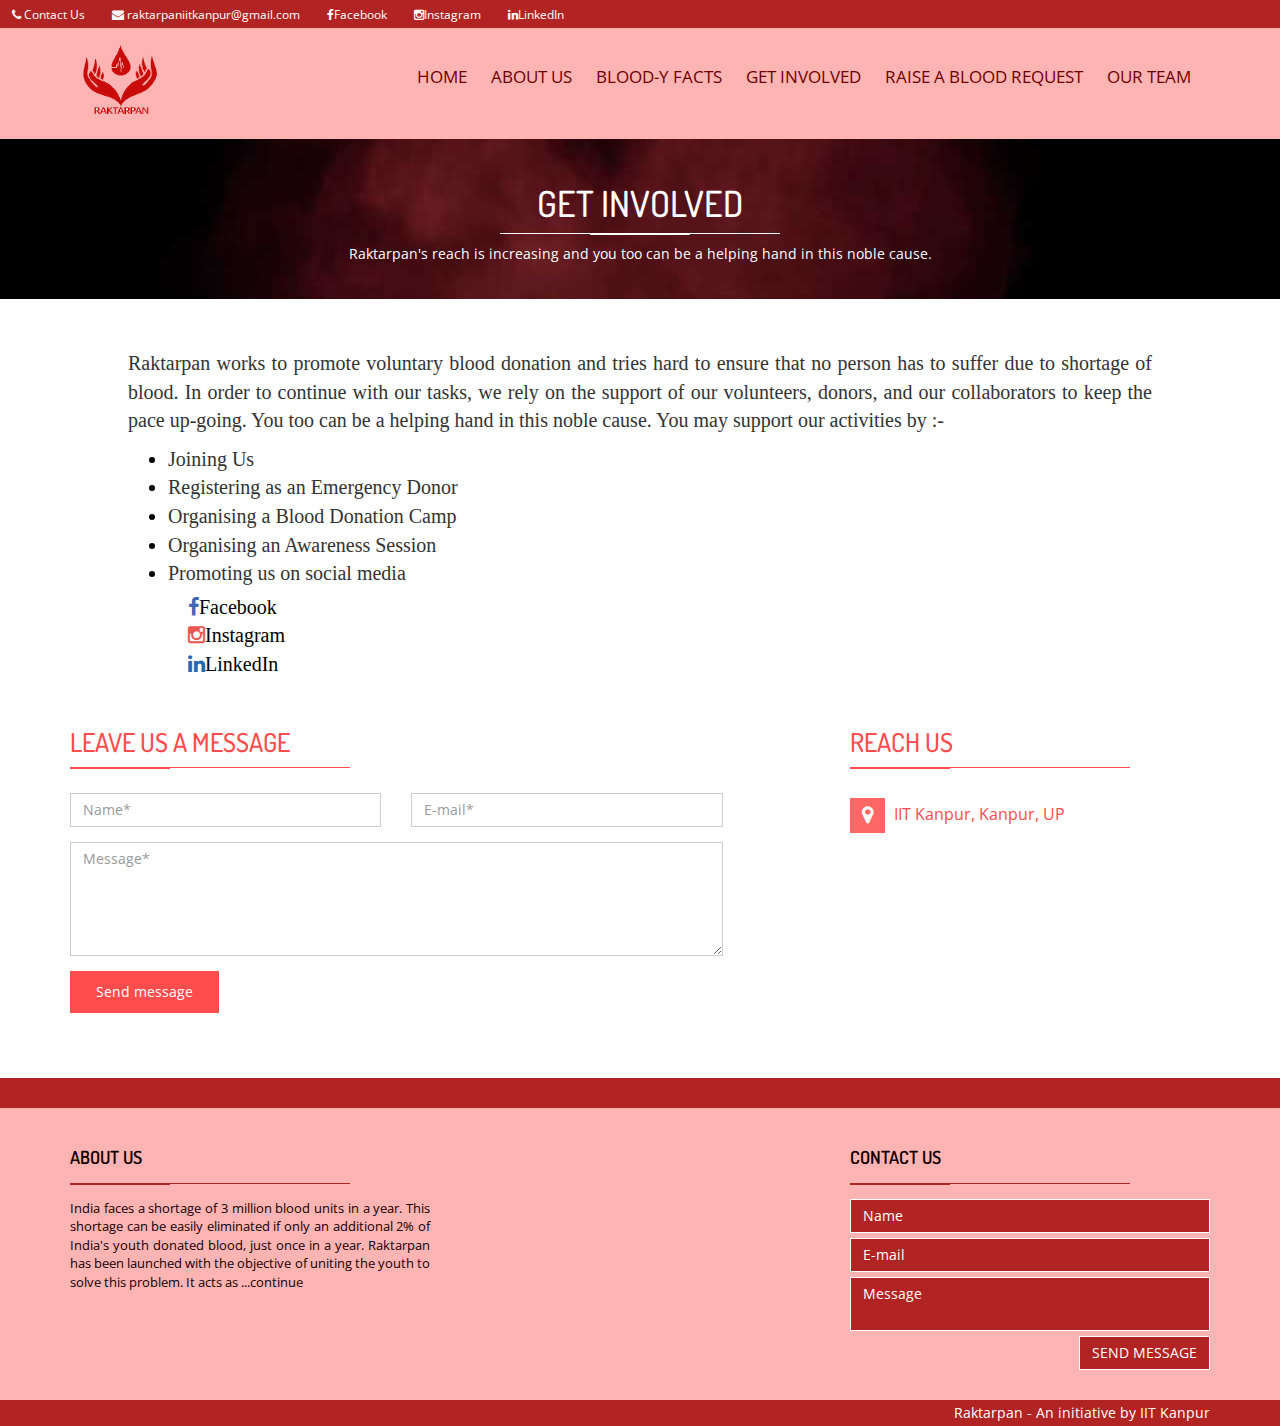
<file: contact.html>
<!DOCTYPE html>
<html class="no-js">

<head>
  <meta charset="utf-8">
  <title>RAKTARPAN | An Initiative by NSS IIT Kanpur</title>
  <meta name="description" content="">
  <meta name="viewport" content="width=device-width, initial-scale=1.0">
  <meta name="keywords" content="Raktarpan IIT Kanpur">
  <!-- Fonts -->
  <link href='http://fonts.googleapis.com/css?family=Open+Sans:400,300,700' rel='stylesheet' type='text/css'>
  <link href='http://fonts.googleapis.com/css?family=Dosis:400,700' rel='stylesheet' type='text/css'>
  <link rel="stylesheet" href="https://pro.fontawesome.com/releases/v5.10.0/css/all.css" integrity="sha384-AYmEC3Yw5cVb3ZcuHtOA93w35dYTsvhLPVnYs9eStHfGJvOvKxVfELGroGkvsg+p" crossorigin="anonymous" />


  <!-- Bootsrap -->
  <link rel="stylesheet" href="assets/css/bootstrap.min.css">

  <!-- Font awesome -->
  <link rel="stylesheet" href="assets/css/font-awesome.min.css">

  <!-- Owl carousel -->
  <link rel="stylesheet" href="assets/css/owl.carousel.css">

  <!-- Template main Css -->
  <link rel="stylesheet" href="assets/css/style.css">

  <!-- Modernizr -->
  <script src="assets/js/modernizr-2.6.2.min.js"></script>
  <script>// For toggle-menu

    var navLinks = document.getElementById("navLinks");
    
    function showMenu(){
      navLinks.style.right ="0";
    }
    function hideMenu(){
      navLinks.style.right ="-100vw";
    
    }</script>
  <style>
@media(max-width:780px){

.nav-links ul{
  display:block;
}
}

.page-heading{
margin-top:8px;
}
.social_media{

    list-style: none;
    padding: 5px 20px 20px;
}

.social_media .fa-facebook{
    color: #4267B2;

}

.social_media .fa-instagram{
color:#e95950;
}
.social_media .fa-linkedin{
color:#2867B2;
}

  </style>


</head>

<body>

<!-- fixed wala -->

<header class="main-header">

    <ul class="navbar-top">
        <li> <i class="fa fa-phone"></i> <a href="team.html">Contact Us</a> </li>
        <li> <i class="fa fa-envelope"></i> <a
                href="mailto:raktarpaniitkanpur@gmail.com">raktarpaniitkanpur@gmail.com</a>
        </li>

        <li> <a href="https://www.facebook.com/Raktarpan/" target="_blank"> <i
                    class="fa fa-facebook"></i>Facebook </a> </li>
        <li>
            <a href="https://www.instagram.com/raktarpan_iitk/" target="_blank">  <i
                class="fa fa-instagram"></i>Instagram </a> 
        </li> 
        <li>
            <a href="https://www.linkedin.com/company/raktarpan-iit-kanpur/" target="_blank">  <i
                class="fa fa-linkedin"></i>LinkedIn </a> 
        </li>            



    </ul> <!-- /.header-contact  -->


<!-- non fixed wala -->


<nav >
  
    <a class="tat" href="index.html"><img src="assets/images/sadaka-logo.png" alt=""></a>

 <div id="navLinks" class="nav-links">
      <i class="fas fa-times" onclick="hideMenu()"></i>
    <ul>

      <li class=""><a class = "" class="is-active" href="index.html">HOME</a></li>
      <li class=" drpdown"><a class = " dropbtn" href="#">ABOUT US</a>
      
          <div class="dropdown-content">
            <a href="about.html">Why Raktarpan?</a>
            <a href="program.html">What do we do?</a>
            <a href="gallery.html">Gallery</a>
          </div>  
      </li>
      <li class=" drpdown"><a class = " dropbtn" href="#">BLOOD-Y FACTS</a>
        <div class="dropdown-content">

          <a href="blood.html">All About Blood</a>
          <a href="pdf.pdf">Thalassemia</a>

        </div>  
      
      </li>
      <li class=""><a class = "" href="contact.html">GET INVOLVED</a></li>
      <li class=""><a class = "" href="https://docs.google.com/forms/d/1zstc_skqtZwi-YMwmPqb5Ta1YPC4Hsue0kcQptAZoew/edit?usp=drivesdk" target="_blank">RAISE A BLOOD REQUEST</a></li>
     <li><a class = "" href="team.html">OUR TEAM</a>

     </li>
      
    </ul>
  </div>

  <i class="fas fa-bars" onclick="showMenu()"></i>


</nav>

</header> <!-- /. main-header -->
<br>

		<div class="page-heading text-center">

		<div class="container zoomIn animated">
			
			<h1 class="page-title">GET INVOLVED <span class="title-under"></span></h1>
			<p class="">
				Raktarpan's reach is increasing and you too can be a helping hand in this noble cause.</p>
			
		</div>

	</div>

     <div class="page-description">   
    <p style="font-family:'Port Lligat Slab';font-size:20px;color:#333;">
        Raktarpan works to promote voluntary blood donation and tries hard to ensure that no person has to suffer due to shortage of blood. In order to continue with our tasks, we rely on the support of our volunteers, donors, and our collaborators to keep the pace up-going. You too can be a helping hand in this noble cause. You may support our activities by :-
                <ul style="font-family:'Port Lligat Slab';font-size:20px;color:#000000">

                    <li><span style="color:#333;"><a href="https://docs.google.com/forms/d/1QGbLJWsRm3pfQEG63ootICbHU5jm5SdYCwHCjEvbhXA/viewform?edit_requested=true">Joining Us</a></span></li>
                    <li><span style="color:#333;"><a href="https://docs.google.com/forms/d/1_avnCPBaTa409HNe93ucQUZud4Z1a7qP97r-gtej7vo/viewform?edit_requested=true" >Registering as an Emergency Donor</a></span></li>
		      <li><span style="color:#333;"><a href="https://docs.google.com/forms/d/1JgKAh_EqC17CYJsmfxvrI1f5YWfnOmWRhRRYIHDefu8/viewform?edit_requested=true">Organising a Blood Donation Camp</a></span></li>
                    <li><span style="color:#333;"><a href="https://docs.google.com/forms/d/1NC850o0zLmZwYWL_xENNQ8cbkwcxYCAqFtmuoZmLWGE/viewform?edit_requested=true">Organising an Awareness Session</a></span></li>
                    <li><span style="color:#333;"><a href="https://www.facebook.com/Raktarpan/">Promoting us on social media</a></span>
                        <ul class="social_media">
                           
                            <li> <a href="https://www.facebook.com/Raktarpan/" target="_blank"> <i
                                        class="fa fa-facebook"></i>Facebook </a> </li>
                            <li>
                                <a href="https://www.instagram.com/raktarpan_iitk/" target="_blank">  <i
                                    class="fa fa-instagram"></i>Instagram </a> 
                            </li> 
                            <li>
                                <a href="https://www.linkedin.com/company/raktarpan-iit-kanpur/" target="_blank">  <i
                                    class="fa fa-linkedin"></i>LinkedIn </a> 
                            </li>            
                
                        </ul>
                    </li>
                </ul>

    </p>
    </div>

	<div class="main-container fadeIn animated">

		<div class="container">

			<div class="row">

				<div class="col-md-7 col-sm-12 col-form">

					<h2 class="title-style-2">Leave us a message <span class="title-under"></span></h2>

					<form action="php/mail.php" class="contact-form ajax-form">

						<div class="row">

							<div class="form-group col-md-6">
	                            <input type="text" name="name" class="form-control" placeholder="Name*" required>
	                        </div>

	                         <div class="form-group col-md-6">
	                            <input type="email" name="email" class="form-control" placeholder="E-mail*" required>
	                        </div>
							
						</div>

                        <div class="form-group">
                            <textarea name="message" rows="5" class="form-control" placeholder="Message*" required></textarea>
                        </div>

                        <div class="form-group alerts">
                        
                        	<div class="alert alert-success" role="alert">
							  
							</div>

							<div class="alert alert-danger" role="alert">
							  
							</div>
							
                        </div>	

                         <div class="form-group">
                            <button type="submit" class="btn btn-special">Send message</button>
                        </div>

                        <div class="clearfix"></div>

					</form>

				</div>

				<div class="col-md-4 col-md-offset-1 col-contact">

					<h2 class="title-style-2" > REACH US <span class="title-under"></span></h2>

					<div class="contact-items">

						<ul class="list-unstyled contact-items-list">
							<li class="contact-item" style="color:#ff4c4c;"> <span class="contact-icon"> <i class="fa fa-map-marker"></i></span> IIT Kanpur, Kanpur, UP</li>
									</ul>
					</div>

					
					
				</div>

			</div> <!-- /.row -->


		</div>
		


	</div>

	<!--<div id="contact-map" class="contact-map">
		
	</div>-->


 <footer class="main-footer">

        <div class="footer-top">
            
        </div>


        <div class="footer-main">
            <div class="container">
                
                <div class="row">
                    <div class="col-md-4">

                        <div class="footer-col">

                            <h4 class="footer-title">About us <span class="title-under"></span></h4>

                            <div class="footer-content">
                                <p>
                                   India faces a shortage of 3 million blood units in a year. This shortage can be easily eliminated if only an additional 2% of India's youth donated blood, just once in a year.
Raktarpan has been launched with the objective of uniting the youth to solve this problem. It acts as ...<a href="about.html">continue</a>  </p> 

                              
                            </div>
                            
                        </div>

                    </div>

                    <div class="col-md-4">

                        <div class="footer-col">

                            <!--<h4 class="footer-title">LAST TWEETS <span class="title-under"></span></h4>

                            <div class="footer-content">
                                <ul class="tweets list-unstyled">
                                    <li class="tweet"> 

                                        20 Surprise Eggs, Kinder Surprise Cars 2 Thomas Spongebob Disney Pixar  http://t.co/fTSazikPd4 

                                    </li>

                                    <li class="tweet"> 

                                        20 Surprise Eggs, Kinder Surprise Cars 2 Thomas Spongebob Disney Pixar  http://t.co/fTSazikPd4 

                                    </li>

                                    <li class="tweet"> 

                                        20 Surprise Eggs, Kinder Surprise Cars 2 Thomas Spongebob Disney Pixar  http://t.co/fTSazikPd4 

                                    </li>

                                </ul>
                            </div>-->
                            
                        </div>

                    </div>


                    <div class="col-md-4">

                        <div class="footer-col">

                            <h4 class="footer-title">Contact us <span class="title-under"></span></h4>

                            <div class="footer-content">

                                <div class="footer-form" >
                                    
                                    <form action="php/mail.php" class="ajax-form">

                                        <div class="form-group">
                                            <input type="text" name="name" class="form-control" placeholder="Name" required>
                                        </div>

                                         <div class="form-group">
                                            <input type="email" name="email" class="form-control" placeholder="E-mail" required>
                                        </div>

                                        <div class="form-group">
                                            <textarea name="message" class="form-control" placeholder="Message" required></textarea>
                                        </div>

                                        <div class="form-group alerts">
                        
                                            <div class="alert alert-success" role="alert">
                                              
                                            </div>

                                            <div class="alert alert-danger" role="alert">
                                              
                                            </div>
                                            
                                        </div>

                                         <div class="form-group">
                                            <button type="submit" class="btn btn-submit pull-right">Send message</button>
                                        </div>
                                        
                                    </form>

                                </div>
                            </div>
                            
                        </div>

                    </div>
                    <div class="clearfix"></div>



                </div>
                
                
            </div>

            
        </div>

        <div class="footer-bottom">

            <div class="container text-right">
               Raktarpan - An initiative by <a href="http://www.iitk.ac.in" target="_blank">IIT Kanpur</a>
            </div>
        </div>
        
    </footer>




       
        
        <!-- jQuery -->
        <script src="//ajax.googleapis.com/ajax/libs/jquery/1.11.1/jquery.min.js"></script>
        <script>window.jQuery || document.write('<script src="assets/js/jquery-1.11.1.min.js"><\/script>')</script>

        <!-- Bootsrap javascript file -->
        <script src="assets/js/bootstrap.min.js"></script>


        <!-- Google map  -->
        <script src="http://maps.google.com/maps/api/js?sensor=false&amp;libraries=places" type="text/javascript"></script>


        <!-- Template main javascript -->
        <script src="assets/js/main.js"></script>

        <!-- Google Analytics: change UA-XXXXX-X to be your site's ID. -->
        <script>
            (function(b,o,i,l,e,r){b.GoogleAnalyticsObject=l;b[l]||(b[l]=
            function(){(b[l].q=b[l].q||[]).push(arguments)});b[l].l=+new Date;
            e=o.createElement(i);r=o.getElementsByTagName(i)[0];
            e.src='//www.google-analytics.com/analytics.js';
            r.parentNode.insertBefore(e,r)}(window,document,'script','ga'));
            ga('create','UA-XXXXX-X');ga('send','pageview');
        </script>
    </body>
</html>
</file>
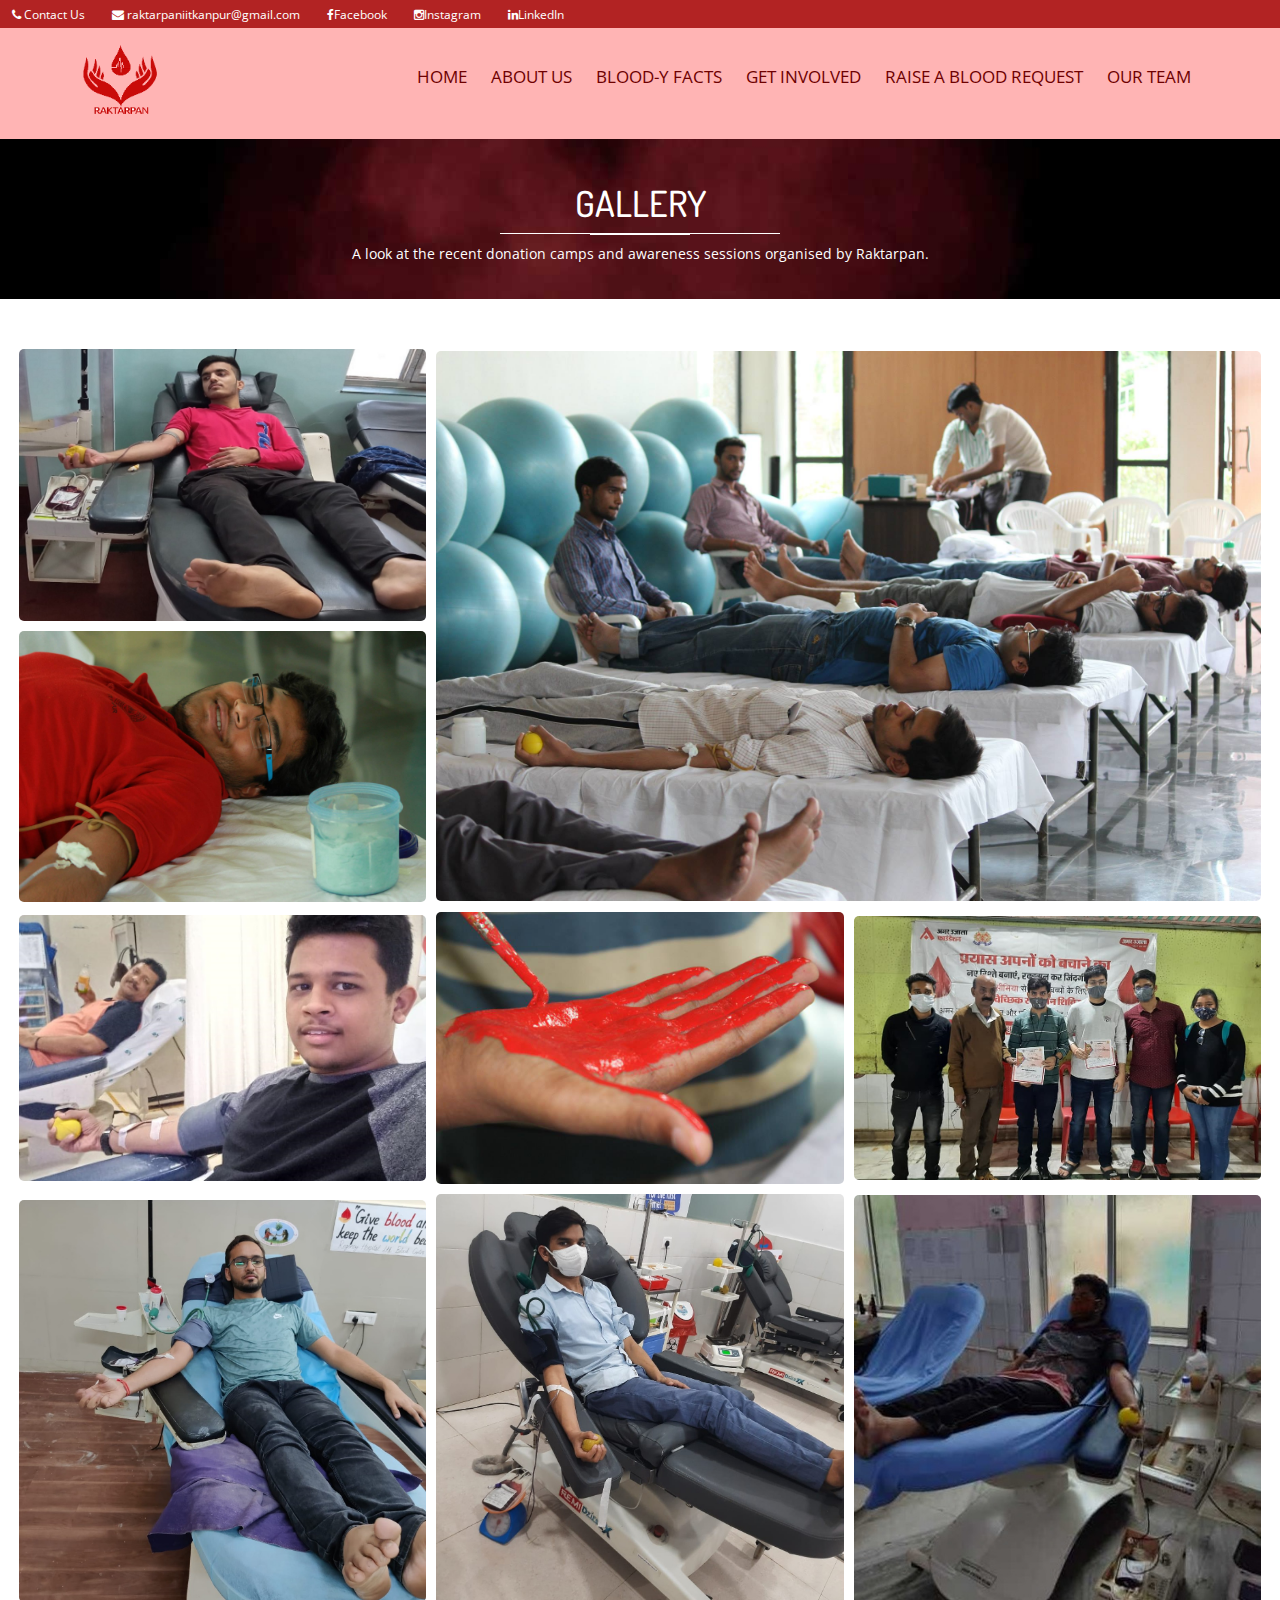
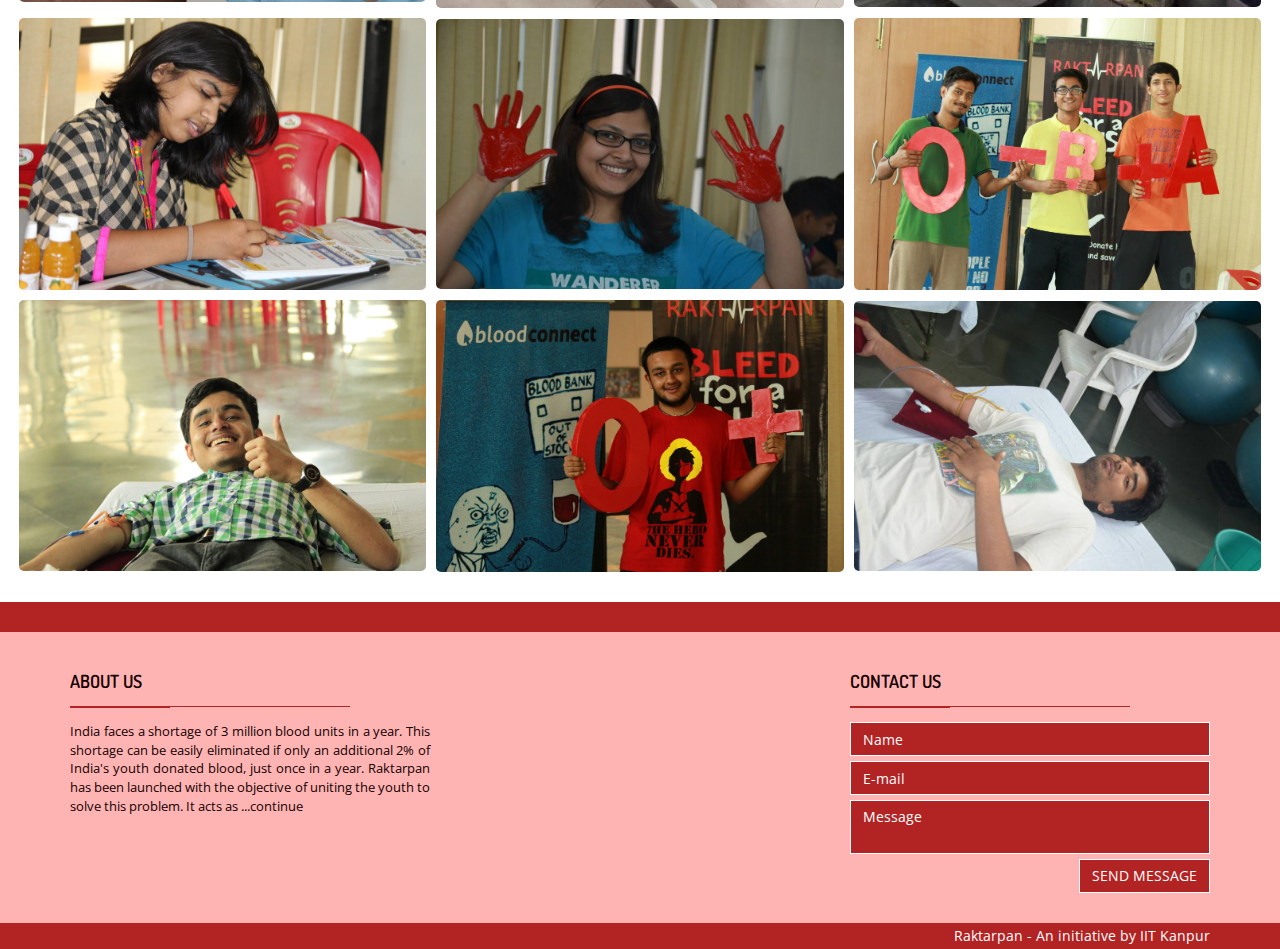
<file: gallery.html>
<!DOCTYPE html>
<html class="no-js">

<head>
  <meta charset="utf-8">
  <title>RAKTARPAN | An Initiative by NSS IIT Kanpur</title>
  <meta name="description" content="">
  <meta name="viewport" content="width=device-width, initial-scale=1.0">
  <meta name="keywords" content="Raktarpan IIT Kanpur">
  <!-- Fonts -->
  <link href='http://fonts.googleapis.com/css?family=Open+Sans:400,300,700' rel='stylesheet' type='text/css'>
  <link href='http://fonts.googleapis.com/css?family=Dosis:400,700' rel='stylesheet' type='text/css'>
  <link rel="stylesheet" href="https://pro.fontawesome.com/releases/v5.10.0/css/all.css" integrity="sha384-AYmEC3Yw5cVb3ZcuHtOA93w35dYTsvhLPVnYs9eStHfGJvOvKxVfELGroGkvsg+p" crossorigin="anonymous" />


  <!-- Bootsrap -->
  <link rel="stylesheet" href="assets/css/bootstrap.min.css">

  <!-- Font awesome -->
  <link rel="stylesheet" href="assets/css/font-awesome.min.css">

  <!-- Owl carousel -->
  <link rel="stylesheet" href="assets/css/owl.carousel.css">

  <!-- Template main Css -->
  <link rel="stylesheet" href="assets/css/style.css">

  <!-- Modernizr -->
  <script src="assets/js/modernizr-2.6.2.min.js"></script>
  <script>// For toggle-menu

    var navLinks = document.getElementById("navLinks");
    
    function showMenu(){
      navLinks.style.right ="0";
    }
    function hideMenu(){
      navLinks.style.right ="-100vw";
    
    }</script>
  <style>
@media(max-width:780px){

.nav-links ul{
  display:block;
}
}

.page-heading{
margin-top:8px;

}
.gallery {
  display: grid;
  grid-gap: 10px;
  margin-bottom: 30px;
  width: 97vw;
  margin-left: 1.5vw;
  margin-right: 1.5vw;
  align-items: center;
  justify-items: center;
}
a img{
    justify-self: center;
}

.gallery img {
  object-fit: cover;
  width: 100%;
  border-radius: 5px;
}
.last_img{
    display: none;
}

@media screen and (min-width: 768px) {
  .gallery {
    grid-template-columns: repeat(2, 1fr);
  }
}

@media screen and (min-width: 1024px) {
  .gallery {
    grid-template-columns: repeat(3, 1fr);
  }
  .gallery a:nth-of-type(3) {
    grid-column: 2 / 4;
    grid-row: 1 / 3;
  }

  .last_img{
      display: block;
  }
}


  </style>


</head>

<body>

<!-- fixed wala -->

<header class="main-header">

    <ul class="navbar-top">
        <li> <i class="fa fa-phone"></i> <a href="team.html">Contact Us</a> </li>
        <li> <i class="fa fa-envelope"></i> <a
                href="mailto:raktarpaniitkanpur@gmail.com">raktarpaniitkanpur@gmail.com</a>
        </li>

        <li> <a href="https://www.facebook.com/Raktarpan/" target="_blank"> <i
                    class="fa fa-facebook"></i>Facebook </a> </li>
        <li>
            <a href="https://www.instagram.com/raktarpan_iitk/" target="_blank">  <i
                class="fa fa-instagram"></i>Instagram </a> 
        </li> 
        <li>
            <a href="https://www.linkedin.com/company/raktarpan-iit-kanpur/" target="_blank">  <i
                class="fa fa-linkedin"></i>LinkedIn </a> 
        </li>            



    </ul> <!-- /.header-contact  -->


<!-- non fixed wala -->

        <nav >
            
              <a class="tat" href="index.html"><img src="assets/images/sadaka-logo.png" alt=""></a>

           <div id="navLinks" class="nav-links">
                <i class="fas fa-times" onclick="hideMenu()"></i>
              <ul>

                <li class=""><a class = "" class="is-active" href="index.html">HOME</a></li>
                <li class=" drpdown"><a class = " dropbtn" href="#">ABOUT US</a>
                
                    <div class="dropdown-content">
                      <a href="about.html">Why Raktarpan?</a>
                      <a href="program.html">What do we do?</a>
                      <a href="gallery.html">Gallery</a>
                    </div>  
                </li>
                <li class=" drpdown"><a class = " dropbtn" href="#">BLOOD-Y FACTS</a>
                  <div class="dropdown-content">

                    <a href="blood.html">All About Blood</a>
                    <a href="pdf.pdf">Thalassemia</a>
          
                  </div>  
                
                </li>
                <li class=""><a class = "" href="contact.html">GET INVOLVED</a></li>
                <li class=""><a class = "" href="https://docs.google.com/forms/d/1zstc_skqtZwi-YMwmPqb5Ta1YPC4Hsue0kcQptAZoew/edit?usp=drivesdk" target="_blank">RAISE A BLOOD REQUEST</a></li>
               <li><a class = "" href="team.html">OUR TEAM</a>
    
               </li>
                
              </ul>
            </div>
          
            <i class="fas fa-bars" onclick="showMenu()"></i>


    </nav>

  </header> <!-- /. main-header -->
<br>


	<div class="page-heading text-center">

		<div class="container zoomIn animated">
			
			<h1 class="page-title">GALLERY <span class="title-under"></span></h1>
			<p class="">
				A look at the recent donation camps and awareness sessions organised by Raktarpan.
			</p>
			
		</div>

	</div>

    <div class="gallery">
       
            <a href="https://www.facebook.com/Raktarpan/posts/5199374540125566" >
            
                <div class="lightbox">
                    <img src="assets/images/gallery/10.jpg" >
                    <span class="on-hover">
                        <span class="hover-caption"></span>
                    </span>
                </div>
            
            </a>
        
        <a href="assets/images/gallery/8.jpg" >

            <div class="lightbox">
                <img src="assets/images/gallery/8.jpg" />
                <span class="on-hover">
                    <span class="hover-caption"></span>
                </span>
            </div>
        </a>
        <a href="assets/images/gallery/9.jpg" >

            <div class="lightbox">
                <img src="assets/images/gallery/9.jpg" />
                <span class="on-hover">
                    <span class="hover-caption"></span>
                </span>
            </div>
        </a>
        
        <a href="https://www.facebook.com/Raktarpan/posts/4979102578819431" >
            
            <div class="lightbox">
                <img src="assets/images/gallery/12.jpg" />
                <span class="on-hover">
                    <span class="hover-caption"></span>
                </span>
                
            </div>
        </a>
        <a href="assets/images/gallery/1.jpg" >

            <div class="lightbox">
                <img src="assets/images/gallery/1.jpg" />
                <span class="on-hover">
                    <span class="hover-caption"></span>
                </span>
            </div>
        </a>
        <a href="https://www.facebook.com/Raktarpan/posts/5147033745359646" >

            <div class="lightbox">
                <img src="assets/images/gallery/7.jpg" />
                <span class="on-hover">
                    <span class="hover-caption"></span>
                </span>
            </div>
        </a>
        <a href="https://www.facebook.com/Raktarpan/posts/5157607934302227" >

            <div class="lightbox">
                <img src="assets/images/gallery/13.jpg" />
                <span class="on-hover">
                    <span class="hover-caption"></span>
                </span>
            </div>
        </a>
        <a href="https://www.facebook.com/Raktarpan/posts/5120018958061125" >

            <div class="lightbox">
                <img src="assets/images/gallery/14.jpg" />
                <span class="on-hover">
                    <span class="hover-caption"></span>
                </span>
            </div>
        </a>
        <a href="https://www.facebook.com/Raktarpan/posts/5044561392273549" >

            <div class="lightbox">
                <img src="assets/images/gallery/15.jpg" />
                <span class="on-hover">
                    <span class="hover-caption"></span>
                </span>
            </div>
        </a>

        <a href="assets/images/gallery/5.jpg" >

            <div class="lightbox">
                <img src="assets/images/gallery/5.jpg" />
                <span class="on-hover">
                    <span class="hover-caption"></span>
                </span>
            </div>
        </a>
        <a href="assets/images/gallery/2.jpg" >

            <div class="lightbox">
                <img src="assets/images/gallery/2.jpg" />
                <span class="on-hover">
                    <span class="hover-caption"></span>
                </span>
            </div>
        </a>
        <a href="assets/images/gallery/6.jpg" >

            <div class="lightbox">
                <img src="assets/images/gallery/6.jpg" />
                <span class="on-hover">
                    <span class="hover-caption"></span>
                </span>
            </div>
        </a>
        <a href="assets/images/gallery/4.jpg" >

            <div class="lightbox">
                <img src="assets/images/gallery/4.jpg" />
                <span class="on-hover">
                    <span class="hover-caption"></span>
                </span>
            </div>
        </a>
        <a href="assets/images/gallery/11.jpg" >

            <div class="lightbox">
                <img src="assets/images/gallery/11.jpg" />
                <span class="on-hover">
                    <span class="hover-caption"></span>
                </span>
            </div>
        </a>
        <a href="assets/images/gallery/3.jpg" >

            <div class="lightbox last_img">
                <img src="assets/images/gallery/3.jpg" />
                <span class="on-hover">
                    <span class="hover-caption"></span>
                </span>
            </div>
        </a>

        
      </div>


    <footer class="main-footer">

        <div class="footer-top">
            
        </div>


        <div class="footer-main">
            <div class="container">
                
                <div class="row">
                    <div class="col-md-4">

                        <div class="footer-col">

                            <h4 class="footer-title">About us <span class="title-under"></span></h4>

                            <div class="footer-content">
                                <p>
                                   India faces a shortage of 3 million blood units in a year. This shortage can be easily eliminated if only an additional 2% of India's youth donated blood, just once in a year.
Raktarpan has been launched with the objective of uniting the youth to solve this problem. It acts as ...<a href="http://home.iitk.ac.in/~divyatm/about.html">continue</a>  </p> 

                              
                            </div>
                            
                        </div>

                    </div>

                    <div class="col-md-4">

                        <div class="footer-col">

                           <!-- <h4 class="footer-title">LAST TWEETS <span class="title-under"></span></h4>

                            <div class="footer-content">
                                <ul class="tweets list-unstyled">
                                    <li class="tweet"> 

                                        20 Surprise Eggs, Kinder Surprise Cars 2 Thomas Spongebob Disney Pixar  http://t.co/fTSazikPd4 

                                    </li>

                                    <li class="tweet"> 

                                        20 Surprise Eggs, Kinder Surprise Cars 2 Thomas Spongebob Disney Pixar  http://t.co/fTSazikPd4 

                                    </li>

                                    <li class="tweet"> 

                                        20 Surprise Eggs, Kinder Surprise Cars 2 Thomas Spongebob Disney Pixar  http://t.co/fTSazikPd4 

                                    </li>

                                </ul>
                            </div> -->
                            
                        </div>

                    </div>


                    <div class="col-md-4">

                        <div class="footer-col">

                            <h4 class="footer-title">Contact us <span class="title-under"></span></h4>

                            <div class="footer-content">

                                <div class="footer-form" >
                                    
                                    <form action="php/mail.php" class="ajax-form">

                                        <div class="form-group">
                                            <input type="text" name="name" class="form-control" placeholder="Name" required>
                                        </div>

                                         <div class="form-group">
                                            <input type="email" name="email" class="form-control" placeholder="E-mail" required>
                                        </div>

                                        <div class="form-group">
                                            <textarea name="message" class="form-control" placeholder="Message" required></textarea>
                                        </div>

                                        <div class="form-group alerts">
                        
                                            <div class="alert alert-success" role="alert">
                                              
                                            </div>

                                            <div class="alert alert-danger" role="alert">
                                              
                                            </div>
                                            
                                        </div>

                                         <div class="form-group">
                                            <button type="submit" class="btn btn-submit pull-right">Send message</button>
                                        </div>
                                        
                                    </form>

                                </div>
                            </div>
                            
                        </div>

                    </div>
                    <div class="clearfix"></div>



                </div>
                
                
            </div>

            
        </div>

        <div class="footer-bottom">

            <div class="container text-right">
               Raktarpan - An initiative by <a href="http://www.iitk.ac.in" target="_blank">IIT Kanpur</a>
            </div>
        </div>
        
    </footer>




       
        
        <!-- jQuery -->
        <script src="//ajax.googleapis.com/ajax/libs/jquery/1.11.1/jquery.min.js"></script>
        <script>window.jQuery || document.write('<script src="assets/js/jquery-1.11.1.min.js"><\/script>')</script>

        <!-- Bootsrap javascript file -->
        <script src="assets/js/bootstrap.min.js"></script>

        <!-- PrettyPhoto javascript file -->
        <script src="assets/js/jquery.prettyPhoto.js"></script>

        <!-- Template main javascript -->
        <script src="assets/js/main.js"></script>

        <!-- Google Analytics: change UA-XXXXX-X to be your site's ID. -->
        <script>
            (function(b,o,i,l,e,r){b.GoogleAnalyticsObject=l;b[l]||(b[l]=
            function(){(b[l].q=b[l].q||[]).push(arguments)});b[l].l=+new Date;
            e=o.createElement(i);r=o.getElementsByTagName(i)[0];
            e.src='//www.google-analytics.com/analytics.js';
            r.parentNode.insertBefore(e,r)}(window,document,'script','ga'));
            ga('create','UA-XXXXX-X');ga('send','pageview');
        </script>
    </body>
</html>
</file>
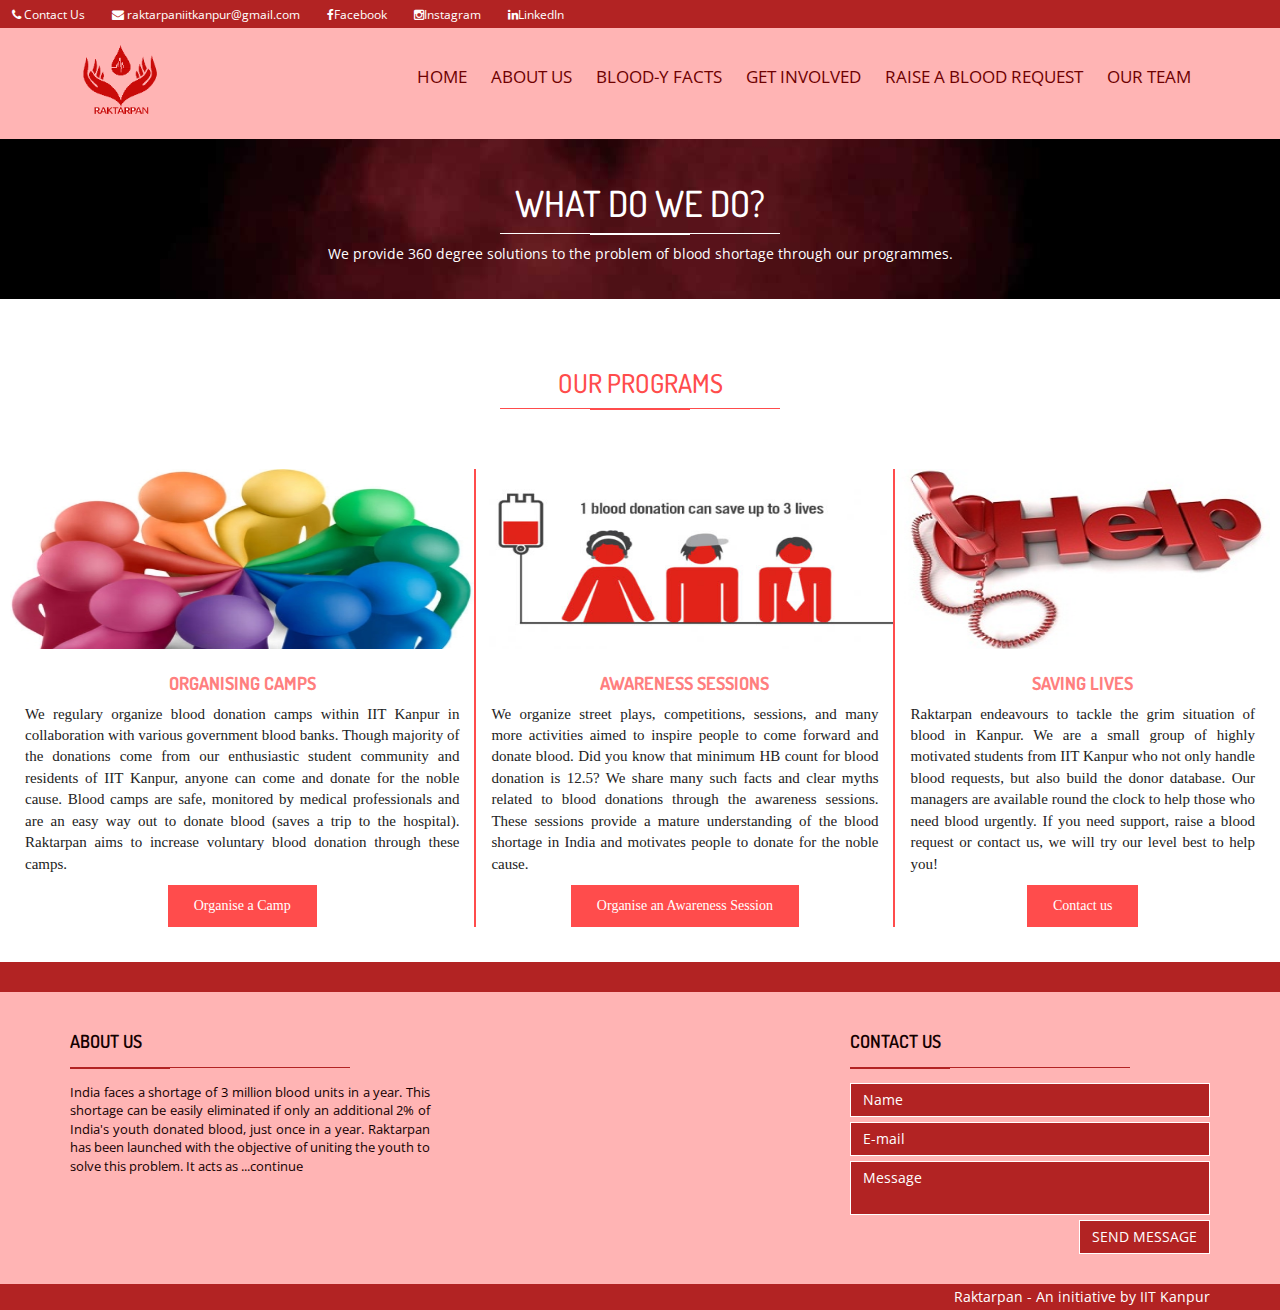
<file: program.html>
<!DOCTYPE html>
<html class="no-js">

<head>
  <meta charset="utf-8">
  <title>RAKTARPAN | An Initiative by NSS IIT Kanpur</title>
  <meta name="description" content="">
  <meta name="viewport" content="width=device-width, initial-scale=1.0">
  <meta name="keywords" content="Raktarpan IIT Kanpur">
  <!-- Fonts -->
  <link href='http://fonts.googleapis.com/css?family=Open+Sans:400,300,700' rel='stylesheet' type='text/css'>
  <link href='http://fonts.googleapis.com/css?family=Dosis:400,700' rel='stylesheet' type='text/css'>
  <link rel="stylesheet" href="https://pro.fontawesome.com/releases/v5.10.0/css/all.css" integrity="sha384-AYmEC3Yw5cVb3ZcuHtOA93w35dYTsvhLPVnYs9eStHfGJvOvKxVfELGroGkvsg+p" crossorigin="anonymous" />

  <link rel="stylesheet" href="https://maxcdn.bootstrapcdn.com/bootstrap/3.4.1/css/bootstrap.min.css">
  <script src="https://ajax.googleapis.com/ajax/libs/jquery/3.5.1/jquery.min.js"></script>
  <script src="https://maxcdn.bootstrapcdn.com/bootstrap/3.4.1/js/bootstrap.min.js"></script>

  <!-- Bootsrap -->
  <link rel="stylesheet" href="assets/css/bootstrap.min.css">

  <!-- Font awesome -->
  <link rel="stylesheet" href="assets/css/font-awesome.min.css">

  <!-- Owl carousel -->
  <link rel="stylesheet" href="assets/css/owl.carousel.css">

  <!-- Template main Css -->
  <link rel="stylesheet" href="assets/css/style.css">

  <!-- Modernizr -->
  <script src="assets/js/modernizr-2.6.2.min.js"></script>
  <script>// For toggle-menu

    var navLinks = document.getElementById("navLinks");
    
    function showMenu(){
      navLinks.style.right ="0";
    }
    function hideMenu(){
      navLinks.style.right ="-100vw";
    
    }</script>
  <style>
@media(max-width:780px){

.nav-links ul{
  display:block;
}

.arow{
flex-direction: column;
justify-content: space-between;
align-items: center;

}
.ar{
    width: 80%;
    padding: 40px 0px 10px;
    border-bottom: red solid;

}

.ar .program{

border:none;
margin-bottom: 10px;
}


}

.page-heading{
margin-top:8px;



}

.arow{

display: flex;
margin-bottom: 10px;
padding:10px;
}

.ar .program{

border-bottom:none;

}

.ar3 .program{
    border-right:none
}

  </style>


</head>

<body>

<!-- fixed wala -->

<header class="main-header">

    <ul class="navbar-top">
        <li> <i class="fa fa-phone"></i> <a href="team.html">Contact Us</a> </li>
        <li> <i class="fa fa-envelope"></i> <a
                href="mailto:raktarpaniitkanpur@gmail.com">raktarpaniitkanpur@gmail.com</a>
        </li>

        <li> <a href="https://www.facebook.com/Raktarpan/" target="_blank"> <i
                    class="fa fa-facebook"></i>Facebook </a> </li>
        <li>
            <a href="https://www.instagram.com/raktarpan_iitk/" target="_blank">  <i
                class="fa fa-instagram"></i>Instagram </a> 
        </li> 
        <li>
            <a href="https://www.linkedin.com/company/raktarpan-iit-kanpur/" target="_blank">  <i
                class="fa fa-linkedin"></i>LinkedIn </a> 
        </li>            



    </ul> <!-- /.header-contact  -->


<!-- non fixed wala -->
              
    

        <nav >
            
              <a class="tat" href="index.html"><img src="assets/images/sadaka-logo.png" alt=""></a>

           <div id="navLinks" class="nav-links">
                <i class="fas fa-times" onclick="hideMenu()"></i>
              <ul>

                <li class=""><a class = "" class="is-active" href="index.html">HOME</a></li>
                <li class=" drpdown"><a class = " dropbtn" href="#">ABOUT US</a>
                
                    <div class="dropdown-content">
                      <a href="about.html">Why Raktarpan?</a>
                      <a href="program.html">What do we do?</a>
                      <a href="gallery.html">Gallery</a>
                    </div>  
                </li>
                <li class=" drpdown"><a class = " dropbtn" href="#">BLOOD-Y FACTS</a>
                  <div class="dropdown-content">

                    <a href="blood.html">All About Blood</a>
                    <a href="pdf.pdf">Thalassemia</a>
          
                  </div>  
                
                </li>
                <li class=""><a class = "" href="contact.html">GET INVOLVED</a></li>
                <li class=""><a class = "" href="https://docs.google.com/forms/d/1zstc_skqtZwi-YMwmPqb5Ta1YPC4Hsue0kcQptAZoew/edit?usp=drivesdk" target="_blank">RAISE A BLOOD REQUEST</a></li>
               <li><a class = "" href="team.html">OUR TEAM</a>
    
               </li>
                
              </ul>
            </div>
          
            <i class="fas fa-bars" onclick="showMenu()"></i>


    </nav>

  </header> <!-- /. main-header -->
<br>
<div class="page-heading text-center">

		<div class="container zoomIn animated">
			
			<h1 class="page-title">WHAT DO WE DO?<span class="title-under"></span></h1>
			<p class="">
				We provide 360 degree solutions to the problem of blood shortage through our programmes. </p>
			
		</div>

	</div>


	

        <div class="container-fluid">

            <h2 class="title-style-1">Our Programs <span class="title-under"></span></h2>

            <div class="row arow">

                <div class="ar ar1">

                    <div class="program">

                        <img src="assets/images/causes/cause-youth.jpg" alt="" class="program-img" width="100px" height="180px">

                       

                        <h4 class="program-title"><a href="https://docs.google.com/forms/d/1JgKAh_EqC17CYJsmfxvrI1f5YWfnOmWRhRRYIHDefu8/viewform?edit_requested=true" target="_blank">ORGANISING CAMPS </a></h4>
                        <div class="program-details">
                     <span style="font-family: Times New Roman;font-weight: normal;color: #222;font-size:15px">       
                           <p> We regulary organize blood donation camps within IIT Kanpur in collaboration with various government blood banks. Though majority of the donations come from our enthusiastic student community and residents of IIT Kanpur, anyone can come and donate for the noble cause.
Blood camps are safe, monitored by medical professionals and are an easy way out to donate blood (saves a trip to the hospital). Raktarpan aims to increase voluntary blood donation through these camps.
<p></span>
<center>
 <a href="https://docs.google.com/forms/d/1JgKAh_EqC17CYJsmfxvrI1f5YWfnOmWRhRRYIHDefu8/viewform?edit_requested=true" class="btn btn-special" target="_blank"> Organise a Camp </a>
</center>
                        </div>

                       

                    </div> <!-- /.cause -->
                    
                </div>

                <div class="ar ar2">

                    <div class="program">

                        <img src="assets/images/causes/cause-awareness.jpg" alt="" class="program-img" width="100px" height="180px">

                        
                        <h4 class="program-title"><a href="https://docs.google.com/forms/d/1NC850o0zLmZwYWL_xENNQ8cbkwcxYCAqFtmuoZmLWGE/viewform?edit_requested=true" target="_blank">AWARENESS SESSIONS</a></h4>
                        <div class="program-details">
                        <span style="font-family: Times New Roman;font-weight: normal;color: #222;font-size:15px"> <p>We organize street plays, competitions, sessions, and many more activities aimed to inspire people to come forward and donate blood.
Did you know that minimum HB count for blood donation is 12.5? We  share many such facts and clear myths related to blood donations through the awareness sessions. These sessions provide a mature understanding of the blood shortage in India and motivates people to donate for the noble cause.
<p> </span> <center> 
<a href="https://docs.google.com/forms/d/1NC850o0zLmZwYWL_xENNQ8cbkwcxYCAqFtmuoZmLWGE/viewform?edit_requested=true" class="btn btn-special" target="_blank" > Organise an Awareness Session </a>
<center>                         
                      </div>



                    </div> <!-- /.cause -->
                    
                </div>


                <div class="ar ar3">

                    <div class="program">

                        <img src="assets/images/causes/cause-helpline.jpg" alt="" class="program-img" width="100px" height="180px">

                       
                        <h4 class="program-title"><a href="https://docs.google.com/forms/d/1zstc_skqtZwi-YMwmPqb5Ta1YPC4Hsue0kcQptAZoew/edit?usp=drivesdk" target="_blank">SAVING LIVES</a></h4>
                        <div class="program-details">
                           <span style="font-family: Times New Roman;font-weight: normal;color: #222;font-size:15px">
                           <p>Raktarpan endeavours to tackle the grim situation of blood in Kanpur.
We are a small group of highly motivated students from IIT Kanpur who not only handle blood requests, but also build the donor database.
Our managers are available round the clock to help those who need blood urgently. If you need support, raise a blood request or contact us, we will try our level best to help you!<p></span>
<center>
  <a href="team.html" class="btn btn-special" target="_blank"> Contact us </a>
  <center>
                    </div> <!-- /.cause -->
                    
                </div>

                

            </div>

        </div>

        </div>
        
    
		                
			   

	   

 <footer class="main-footer">

        <div class="footer-top">
            
        </div>


        <div class="footer-main">
            <div class="container">
                
                <div class="row">
                    <div class="col-md-4">

                        <div class="footer-col">

                            <h4 class="footer-title">About us <span class="title-under"></span></h4>

                            <div class="footer-content">
                                <p>
                                   India faces a shortage of 3 million blood units in a year. This shortage can be easily eliminated if only an additional 2% of India's youth donated blood, just once in a year.
Raktarpan has been launched with the objective of uniting the youth to solve this problem. It acts as ...<a href="http://home.iitk.ac.in/~divyatm/about.html">continue</a>  </p> 

                              
                            </div>
                            
                        </div>

                    </div>

                    <div class="col-md-4">

                        <div class="footer-col">

                  
                        </div>

                    </div>


                    <div class="col-md-4">

                        <div class="footer-col">

                            <h4 class="footer-title">Contact us <span class="title-under"></span></h4>

                            <div class="footer-content">

                                <div class="footer-form" >
                                    
                                    <form action="php/mail.php" class="ajax-form">

                                        <div class="form-group">
                                            <input type="text" name="name" class="form-control" placeholder="Name" required>
                                        </div>

                                         <div class="form-group">
                                            <input type="email" name="email" class="form-control" placeholder="E-mail" required>
                                        </div>

                                        <div class="form-group">
                                            <textarea name="message" class="form-control" placeholder="Message" required></textarea>
                                        </div>

                                        <div class="form-group alerts">
                        
                                            <div class="alert alert-success" role="alert">
                                              
                                            </div>

                                            <div class="alert alert-danger" role="alert">
                                              
                                            </div>
                                            
                                        </div>

                                         <div class="form-group">
                                            <button type="submit" class="btn btn-submit pull-right">Send message</button>
                                        </div>
                                        
                                    </form>

                                </div>
                            </div>
                            
                        </div>

                    </div>
                    <div class="clearfix"></div>



                </div>
                
                
            </div>

            
        </div>

        <div class="footer-bottom">

            <div class="container text-right">
                Raktarpan - An initiative by <a href="http://www.iitk.ac.in" target="_blank">IIT Kanpur</a>
            </div>
        </div>
        
    </footer>

 <!--  Scripts
    ================================================== -->

    <!-- jQuery -->
    <script src="//ajax.googleapis.com/ajax/libs/jquery/1.11.1/jquery.min.js"></script>
    <script>window.jQuery || document.write('<script src="assets/js/jquery-1.11.1.min.js"><\/script>')</script>

    <!-- Bootsrap javascript file -->
    <script src="assets/js/bootstrap.min.js"></script>
    
    <!-- owl carouseljavascript file -->
    <script src="assets/js/owl.carousel.min.js"></script>

    <!-- Template main javascript -->
    <script src="assets/js/main.js"></script>

    <!-- Google Analytics: change UA-XXXXX-X to be your site's ID. -->
    <script>
        (function(b,o,i,l,e,r){b.GoogleAnalyticsObject=l;b[l]||(b[l]=
        function(){(b[l].q=b[l].q||[]).push(arguments)});b[l].l=+new Date;
        e=o.createElement(i);r=o.getElementsByTagName(i)[0];
        e.src='//www.google-analytics.com/analytics.js';
        r.parentNode.insertBefore(e,r)}(window,document,'script','ga'));
        ga('create','UA-XXXXX-X');ga('send','pageview');
    </script>

    </body>
</html>
</file>
<file: assets/css/style.css>
/*------------------------------------------------------------------------------------------------------------------------
 
 @package: Sadaka
 @author: Ouarmedia/Farouk BLALOU
 @version: 1.0
 
 --------------------------------------------------------------------------------------------------------------------- */

/* =============================================================================
  Base
========================================================================== */
body {
  font-family: "Open sans", sans-serif;
  color: #e60000;
}

h1,
h2,
h3,
h4 {
  font-family: "Dosis", sans-serif;
}

a {
  color: inherit;
}
a:hover, a:focus, a:active {
  color: inherit;
}

/* =============================================================================
  Layout
========================================================================== */
/* Header 
================================= */

body{
position:relative;

}



.navbar-static-top {
  margin: 0;
  border: 0;
  color: #fff;
}

.navbar-top {
  position: fixed;
  background: #b22323;
  font-size: 12px;
  padding: 3px 0;
  z-index: 2;
  color:white;
  width: 100%;
}
.navbar-top {

/* display:flex;
justify-content: left;
align-items: center; */
text-align:left;

}
.navbar-top  li {
  list-style: none;
  display: inline-block;
  padding: 3px 12px;
  position: relative;
}



.navbar-top .list-inline {
  margin-bottom: 0;
}
.navbar-top .header-contact li {
  margin-right: 15px;
}
.navbar-top .header-contact li .fa {
  margin-right: 5px;
}

.navbar-main {
  position: fixed;
  width: 100%;
  margin-bottom: 0;
  color: #ffffff;
  background: #ff6666;
}
@media screen and (min-width: 1366px) {
.navbar-main {width:375px;}
}
@media screen and (min-width: 1440px) {
.navbar-main {width:428px;}
}
@media screen and (min-width: 1600px) {
.navbar-main {width:434px;}
}
@media screen and (min-width: 1920px) {
.navbar-main {width:540px;}
}

.navbar-main .navbar-brand {
  border-bottom: none !important;
}
.navbar-main a:hover,
.navbar-main a:active,
.navbar-main a:focus,
.navbar-main a.is-active {
  background: none !important;
  color: inherit;
  border-bottom: 2px solid #fff;
}
.navbar-main .submenu {
  position: absolute;
  list-style: none;
  background: #e60000;  /*#ff1a1a*/
  padding: 0;
  width: 150px;
  left: -35px;
  visibility: hidden;
  top: 85px;
  -moz-transition: all, 0.05s;
  -o-transition: all, 0.05s;
  -webkit-transition: all, 0.05s;
  transition: all, 0.05s;
}
.navbar-main .submenu li {
  border-top: 1px solid #e60000;
}
.navbar-main .submenu li:hover {
  background: #800000;
  -moz-transition: all, 0.3s;
  -o-transition: all, 0.3s;
  -webkit-transition: all, 0.3s;
  transition: all, 0.3s;
}
.navbar-main .submenu li a {
  width: 100%;
  border-bottom: none;
  text-decoration: none;
  padding: 5px 25px;
  display: block;
  font-size: 16px;
}
.navbar-main li a {
  font-family: "Dosis", sans-serif;
  font-size: 18px;
  padding: 20px 15px;
  border-bottom: 2px solid transparent;
}
.navbar-main li:hover .submenu {
  top: 62px;
  visibility: visible;
  -moz-transition: all, 0.25s;
  -o-transition: all, 0.25s;
  -webkit-transition: all, 0.25s;
  transition: all, 0.25s;
}
.navbar-main .icon-bar {
  background: #fff;
}

/* Home Slider 
================================= */
.carousel-home img {
  width: 100%;
}
.carousel-home .carousel-control {
  background: #e60000;
  height: 80px;
  width: 40px;
  top: 50%;
  margin-top: -40px;
  -moz-transition: width, 0.3s;
  -o-transition: width, 0.3s;
  -webkit-transition: width, 0.3s;
  transition: width, 0.3s;
}
.carousel-home .carousel-control .fa {
  font-size: 2.5em;
  padding-top: 12px;
}
.carousel-home .carousel-control:hover {
  width: 50px;
}
.carousel-home .carousel-caption {
  top: 50%;
  bottom: auto;
  transform: translateY(-50%);
}
.carousel-home .carousel-title {
  color: #fff;
  font-family: "Dosis", sans-serif;
  font-size: 50px;
  font-weight: bold;
  text-transform: uppercase;
}
.carousel-home .carousel-subtitle {
  font-size: 25px;
  text-transform: uppercase;
}
.carousel-home .btn {
  margin-top: 30px;
}

.section-home {
  margin: 30px 0;
}

/* home/ about-us 
================================= */
.about-us {
  margin: 30px 0;
}

.about-us-col {
  height: 325px;
  padding: 25px;
  text-align: center;
  background-color: #ff6666;
  background-image: url('[data-uri]');
  background-size: 100%;
  background-image: -moz-linear-gradient(290deg, #e60000 -25%, #ff6666 50%, #e60000 125%);
  background-image: -webkit-linear-gradient(290deg, #e60000 -25%, #ff6666 50%, #e60000 125%);
  background-image: linear-gradient(160deg, #e60000 -25%, #ff6666 50%, #990000 125%);
  color: #fff;
}
.about-us-col .col-icon-wrapper {
  min-height: 80px;
}
.about-us-col .col-title {
  text-transform: uppercase;
}
.about-us-col .col-details {
  text-align: justify;
  margin-bottom: 25px;
  min-height: 100px;
}



/* home/reasons 
================================= */
.home-reasons {
  margin: 25px 0;
}

.reasons-col {
  position: relative;
  overflow: hidden;
}
.reasons-col img {
  width: 100%;
  -moz-transition: all, 0.5s;
  -o-transition: all, 0.5s;
  -webkit-transition: all, 0.5s;
  transition: all, 0.5s;
}
.reasons-col .reasons-titles {
  position: absolute;
  bottom: 0;
  text-align: center;
  background: rgba(204, 24, 30, 0.75);
  width: 100%;
  color: #ff7f7f;
  text-transform: uppercase;
  height: 125px;
  padding: 25px 0;
}
.reasons-col .reasons-title {
  font-weight: bold;
}
.reasons-col .on-hover {
  position: absolute;
  top: 0;
  bottom: 125px;
  width: 100%;
  padding: 25px;
  color: #fff;
  text-align: justify;
  background: rgba(204, 24, 30, 0.9);
  border-bottom: 1px solid #fff;
  visibility: hidden;
  opacity: 0;
  -moz-transition: all, 0.5s;
  -o-transition: all, 0.5s;
  -webkit-transition: all, 0.5s;
  transition: all, 0.5s;
}
.reasons-col:hover .on-hover {
  visibility: visible;
  opacity: 1;
  padding: 50px;
  -moz-transition: all, 1s;
  -o-transition: all, 1s;
  -webkit-transition: all, 1s;
  transition: all, 1s;
}
.reasons-col:hover img {
  -moz-transform: perspective(1.1) scale3d(1.1, 1.1, 1.1);
  -webkit-transform: perspective(1.1) scale3d(1.1, 1.1, 1.1);
  transform: perspective(1.1) scale3d(1.1, 1.1, 1.1);
}

/* home/causes
================================= */
.cause {
  padding-bottom: 15px;
  margin-bottom: 30px;
  border: 1px solid #ff6666;
  -moz-transition: all, 0.3s;
  -o-transition: all, 0.3s;
  -webkit-transition: all, 0.3s;
  transition: all, 0.3s;
}
.cause .cause-progress {
  margin: 0 10px 15px;
  border: 1px solid #ff6666;
  border-radius: 3px;
}
.cause .cause-progress .progress-bar {
  background: #ff6666;
  box-shadow: none;
}
.cause .cause-img {
  margin-bottom: 15px;
  width: 100%;
}
.cause .cause-title {
  text-align: center;
  margin-bottom: 10px;
  font-weight: bold;
}
.cause .cause-details {
  text-align: justify;
  padding: 0 15px;
  color: #000000;
  font-size: 13px;
  margin-bottom: 15px;
  min-height: 115px;
}
.cause:hover {
  background: #f0f0f0;
  color: #144d7b;
  border-color: #144d7b;
}

/* program/program
================================= */
.program {
  /* padding-bottom: 15px;
  margin-bottom: 30px;
  margin-left: 150px;
  width:290px;
  height:650px; */
  border-right: 2px solid #ff4c4c;
  -moz-transition: all, 0.3s;
  -o-transition: all, 0.3s;
  -webkit-transition: all, 0.3s;
  transition: all, 0.3s;
}

.program .program-img {
  margin-bottom: 15px;
  width: 100%;
}
.program .program-title {
  text-align: center;
  margin-bottom: 10px;
  font-weight: bold;
  color: #ff7f7f;
}
.program .program-details {
  text-align: justify;
  color:#000000;
  padding: 0 15px;
  font-size: 13px;
  margin-bottom: 15px;
  min-height: 115px;
}
.program .program-buttons {
  text-align: center;
  margin-bottom: 12px; 
}
.program:hover {
  background: #f0f0f0;
  color: #144d7b;
  border-color: #144d7b;
}

/* Team 
================================= */
.team-member {
  background: #ff6666;
  color: #fff;
  text-align: center;
  padding-bottom: 15px;
  border: 1px solid #fcf8e3;
}
.team-member .thumnail img {
  width: 100%;
}
.team-member .member-name {
  font-weight: bold;
}
.team-member .member-position {
  padding: 0 15px 5px;
}

/* footer 
================================= */
.footer-top {
  background: #b22323;
  height: 30px;
}

.main-footer {
  background: #ffb4b4;
  color: #fff;
}
.main-footer .footer-main {
  padding: 30px 0;
}
.main-footer .footer-title {
  text-transform: uppercase;
  margin-bottom: 10px;
  font-weight: 600;
}
.main-footer .footer-title .title-under {
  background: #b22323;
  margin: 15px 0;
  text-align: left;
}
.main-footer .footer-title .title-under:after {
  margin: 0;
  background: #b22323;
}
.main-footer .footer-content {
  text-align: justify;
  font-size: 13px;
}
.main-footer .tweet {
  font-size: 13px;
}
.main-footer .tweet:after {
  content: "";
  height: 1px;
  display: block;
  background: #800000;
  width: 150px;
  margin: 15px auto;
}
.main-footer .tweet:last-child:after {
  display: none;
}

.footer-bottom {
  background: #b22323;
  padding: 3px;
}

.footer-form .form-group {
  margin-bottom: 5px;
}
.footer-form .form-control {
  background: #b22323;
  color: #fff;
  border: 0;
  border-radius: 0;
  margin-bottom: 5px;
  border: 1px solid #fff;
  resize: none;
}
.footer-form .btn-submit {
  border-radius: 0;
  background: #b22323;
  color:white;
  text-transform: uppercase;
  border: 1px solid #fff;
  -moz-transition: all, 0.5s;
  -o-transition: all, 0.5s;
  -webkit-transition: all, 0.5s;
  transition: all, 0.5s;
}
.footer-form .btn-submit:hover {
  background: #fff;
}
.footer-form input:-moz-placeholder,
.footer-form textarea:-moz-placeholder {
  color: #fff;
}
.footer-form input::-moz-placeholder,
.footer-form textarea::-moz-placeholder {
  color: #fff;
}
.footer-form input:-ms-input-placeholder,
.footer-form textarea:-ms-input-placeholder {
  color: #fff;
}
.footer-form input::-webkit-input-placeholder,
.footer-form textarea::-webkit-input-placeholder {
  color: #fff;
}

/* Pages 
================================= */
.page-heading {
  background: url('../images/heading-bg.jpg?1428795369') no-repeat center;
  background-size: cover;
  /*min-height: 600px;*/
  color: #fff;
  padding: 25px 15px;
  margin-bottom: 50px;
}
.page-heading .title-under {
  background: #fff;
}

.page-description {
  font-size: 18px;
  text-align: justify;
  margin-left: 10%;
  margin-right: 10%;
}

.main-container {
  margin-bottom: 50px;
}

/* Pages/Gallery 
================================= */
.gallery-item {
  padding: 0;
  display: block;
  margin: 0;
}
.gallery-item img {
  width: 100%;
}

.contact-items {
  margin-top: 30px;
}
.contact-items .contact-item {
  margin-bottom: 10px;
  vertical-align: middle;
  font-size: 16px;
}
.contact-items .contact-icon {
  display: inline-block;
  width: 35px;
  height: 35px;
  background: #ff6666;
  vertical-align: middle;
  margin-right: 5px;
  color: #fff;
  text-align: center;
}
.contact-items .contact-icon .fa {
  vertical-align: sub;
  font-size: 20px;
  margin-top: 7px;
}

/* contact 
================================= */
.contact-map {
  height: 350px;
  background: #ccc;
}

form .alert {
  display: none;
}

/* Causes 
================================= */
.cause-carousel {
  margin-top: 15px;
  margin-bottom: 30px;
}

/* =============================================================================
	Module
========================================================================== */
.btn-primary {
  background: #b22323;
  border: none;
  border-radius: 0;
  padding: 10px 25px;
  border: 1px solid transparent;
  -moz-transition: all, 0.3s;
  -o-transition: all, 0.3s;
  -webkit-transition: all, 0.3s;
  transition: all, 0.3s;
}


.btn-primary:hover {
  background: #fff;
  color: #b22323;
  border: 1px solid #b22323;
}

.btn-special {
  background: #ff4c4c;
  color: #ffffff;
  border: none;
  border-radius: 0;
  padding: 10px 25px;
  border: 1px solid transparent;
  -moz-transition: all, 0.3s;
  -o-transition: all, 0.3s;
  -webkit-transition: all, 0.3s;
  transition: all, 0.3s;
}


.btn-special:hover {
  background: #fff;
  color: #ff6666;
  border: 1px solid #ff6666;
}

.btn-secondary {
  background: #fff;
  color: #ff6666;
  border-radius: 0;
}
.btn-secondary:hover {
  background: #ff6666;
  color: #fff;
}

.title-style-1 {
  text-align: center;
  text-transform: uppercase;
  font-size: 26px;
  margin-bottom: 50px;
  color: #ff4c4c
  
}

.title-style-2 {
  text-align: left;
  text-transform: uppercase;
  font-size: 26px;
  margin-bottom: 25px;
  color: #ff4c4c

}
.title-style-2 .title-under {
  display: block;
  margin: 5px 0;
  color: #ff4c4c

}
.title-style-2 .title-under:after {
  margin: 0;
  margin-top: 10px;
  color: #ff4c4c
}

.title-under {
  display: block;
  margin: 5px auto;
  background: #ff4c4c;
  color: #ff4c4c;
  height: 1px;
  width: 280px;
}
.title-under:after {
  content: '';
  display: block;
  width: 100px;
  background: inherit;
  height: 2px;
  margin: 0 auto;
  margin-top: 10px;
}

/* Modal
================================= */
.form-control {
  border-radius: 0;
  box-shadow: none;
}

/* Tabeles
================================= */
.table-style-1 thead {
  background: #ff6666;
  border-bottom: 1px solid #144d7b;
  color: #fff;
}
.table-style-1 td,
.table-style-1 th {
  border-bottom: 1px solid #ff6666;
}

.table-style-2 thead {
  background: #e60000;
  border-bottom: 1px solid #144d7b;
  color: #fff;
}
.table-style-2 tbody tr:nth-child(even) {
  background: #ff6666;
  color: #fff;
}
.table-style-2 td,
.table-style-2 th {
  border-bottom: 1px solid #ff6666;
}

/* Tabs
================================= */
.nav-tabs {
  border-bottom-color: #ff6666;
  margin-bottom: 15px;
}

.nav-tabs > li.active > a,
.nav-tabs > li.active > a:hover,
.nav-tabs > li.active > a:focus {
  background: #ff6666;
  color: #fff;
}

.nav-tabs > li > a {
  border-radius: 0;
}

.nav-tabs > li > a:hover {
  border-color: #ff6666 #ff6666 #ff6666 #e60000;
}

.nav > li > a:hover, .nav > li > a:focus {
  background: #e60000;
  color: #fff;
}

/* Accordion
================================= */
.panel-default {
  border-color: #ff6666;
  border-radius: 0;
}
.panel-default > .panel-heading {
  background: #ff6666;
  color: #fff;
}
.panel-default > .panel-heading:hover {
  background: #e60000;
}

/* Modal
================================= */
.modal .modal-content {
  border-radius: 0;
}
.modal .modal-header {
  background: #ff6666;
  color: #fff;
}
.modal .modal-header .close {
  font-style: 26px;
}

.lightbox {
  position: relative;
  display: block;
  overflow: hidden;
}
.lightbox img {
  -moz-transition: all, 0.5s;
  -o-transition: all, 0.5s;
  -webkit-transition: all, 0.5s;
  transition: all, 0.5s;
}
.lightbox .on-hover {
  position: absolute;
  visibility: hidden;
  width: 100%;
  height: 100%;
  top: 0;
  left: 0;
  z-index: 99;
  color: #fff;
  background: rgba(255, 26, 26, 0.75);
  filter: progid:DXImageTransform.Microsoft.Alpha(Opacity=0);
  opacity: 0;
  -moz-transition: all, 0.6s;
  -o-transition: all, 0.6s;
  -webkit-transition: all, 0.6s;
  transition: all, 0.6s;
}
.lightbox .on-hover .hover-caption {
  text-align: center;
  position: absolute;
  bottom: 25px;
  left: 5px;
  right: 5px;
  font-style: 18px;
  display: block;
  font-family: "Dosis", sans-serif;
  bottom: -50px;
  -moz-transition: all, 0.6s;
  -o-transition: all, 0.6s;
  -webkit-transition: all, 0.6s;
  transition: all, 0.6s;
}
.lightbox .on-hover:before {
  content: "";
  display: block;
  width: 46px;
  height: 48px;
  position: absolute;
  background: url('../images/icons/zoom-icon.png?1428101315');
  top: 50%;
  left: 50%;
  margin-top: -23px;
  margin-left: -24px;
}
.lightbox:hover .on-hover {
  visibility: visible;
  filter: progid:DXImageTransform.Microsoft.Alpha(enabled=false);
  opacity: 1;
}
.lightbox:hover .on-hover .hover-caption {
  bottom: 25px;
}
.lightbox:hover img {
  -moz-transform: perspective(1.15) scale3d(1.15, 1.15, 1.15);
  -webkit-transform: perspective(1.15) scale3d(1.15, 1.15, 1.15);
  transform: perspective(1.15) scale3d(1.15, 1.15, 1.15);
}

/* Ow carousel
================================= */
.owl-next,
.owl-prev {
  width: 32px;
  height: 32px;
  padding-top: 5px;
  border: 2px solid;
  text-align: center;
  border-radius: 50%;
  left: 0;
  position: absolute;
  top: 50%;
  margin-top: -16px;
  filter: progid:DXImageTransform.Microsoft.Alpha(Opacity=75);
  opacity: 0.75;
  -moz-transition: all, 0.5s;
  -o-transition: all, 0.5s;
  -webkit-transition: all, 0.5s;
  transition: all, 0.5s;
}
.owl-next:hover,
.owl-prev:hover {
  filter: progid:DXImageTransform.Microsoft.Alpha(enabled=false);
  opacity: 1;
}

.owl-next {
  left: auto;
  right: 0;
}

/* =============================================================================
	Responsive
========================================================================== */
/* Large devices (large desktops, 1200px and Down) */
@media (max-width: 1200px) {
  .about-us-col {
    padding: 15px;
  }

  .reasons-col:hover .on-hover {
    padding: 15px;
  }

  .reasons-col:hover .on-hover {
    padding: 25px;
  }
}
/* Medium devices (desktops, 992px and Donw) */
@media (max-width: 992px) {
  .carousel-home .carousel-title {
    font-size: 36px;
  }
  .carousel-home .carousel-subtitle {
    font-size: 18px;
  }
  .carousel-home .btn {
    margin-top: 15px;
  }

  .about-us-col {
    margin-bottom: 25px;
  }

  .team-member {
    margin-bottom: 25px;
  }

  .reasons-col {
    margin-bottom: 25px;
  }

  .footer-col {
    margin-bottom: 50px;
    

  }
}
/* Small devices (tablets, 768px and Down) */
@media (max-width: 768px) {
  .header-contact {
    text-align: center;
  }
  .header-contact li {
    margin: 0 !important;
  }

  .header-social {
    text-align: center;
  }

  .navbar-main #navbar {
    float: none !important;
  }
  .navbar-main #navbar a {
    border-bottom: none;
  }
  .navbar-main .navbar-brand {
    padding: 500px 15px;
  }
  .navbar-main .submenu {
    position: initial;
    display: none;
    width: 100%;
  }
  .navbar-main li:hover .submenu,
  .navbar-main li:active .submenu,
  .navbar-main li:focus .submenu {
    display: block;
  }
  .navbar-main li:hover .submenu li,
  .navbar-main li:active .submenu li,
  .navbar-main li:focus .submenu li {
    background: #e60000;
    border-top-color: #ff6666;
  }

  .carousel-home .carousel-title {
    font-size: 32px;
  }
  .carousel-home .carousel-subtitle {
    font-size: 16px;
  }
  .carousel-home .carousel-control {
    background: #ff6666;
    height: 40px;
    width: 20px;
    top: 50%;
    margin-top: -20px;
  }
  .carousel-home .carousel-control .fa {
    font-size: 1.5em;
    padding-top: 4px;
  }

  .col-form {
    margin-bottom: 25px;
  }
}
/* Extra Small devices (tablets, 480px and Down) */
@media (max-width: 480px) {
  .carousel-home .carousel-title {
    font-size: 16px;
    margin: 0;
  }
  .carousel-home .carousel-subtitle {
    font-size: 14px;
    margin: 0;
  }
  .carousel-home .carousel-indicators {
    bottom: 0;
  }
}
/* =============================================================================
	Animations
========================================================================== */
.animate-onscroll {
  visibility: hidden;
}

.animated {
  visibility: visible;
  -webkit-animation-duration: 1s;
  animation-duration: 1s;
  -webkit-animation-fill-mode: both;
  animation-fill-mode: both;
}
.animated.slow {
  -webkit-animation-duration: 1.5s;
  animation-duration: 1.5s;
}
.animated.fadeIn {
  -webkit-animation-duration: 1.5s;
  animation-duration: 1.5s;
}

@-webkit-keyframes fadeIn {
  0% {
    opacity: 0;
  }
  100% {
    opacity: 1;
  }
}
@keyframes fadeIn {
  0% {
    opacity: 0;
  }
  100% {
    opacity: 1;
  }
}
.fadeIn {
  -webkit-animation-name: fadeIn;
  animation-name: fadeIn;
}

@-webkit-keyframes bounceInUp {
  0%, 60%, 75%, 90%, 100% {
    -webkit-transition-timing-function: cubic-bezier(0.215, 0.61, 0.355, 1);
    transition-timing-function: cubic-bezier(0.215, 0.61, 0.355, 1);
  }
  0% {
    opacity: 0;
    -webkit-transform: translate3d(0, 3000px, 0);
    transform: translate3d(0, 3000px, 0);
  }
  60% {
    opacity: 1;
    -webkit-transform: translate3d(0, -20px, 0);
    transform: translate3d(0, -20px, 0);
  }
  75% {
    -webkit-transform: translate3d(0, 10px, 0);
    transform: translate3d(0, 10px, 0);
  }
  90% {
    -webkit-transform: translate3d(0, -5px, 0);
    transform: translate3d(0, -5px, 0);
  }
  100% {
    -webkit-transform: translate3d(0, 0, 0);
    transform: translate3d(0, 0, 0);
  }
}
@keyframes bounceInUp {
  0%, 60%, 75%, 90%, 100% {
    -webkit-transition-timing-function: cubic-bezier(0.215, 0.61, 0.355, 1);
    transition-timing-function: cubic-bezier(0.215, 0.61, 0.355, 1);
  }
  0% {
    opacity: 0;
    -webkit-transform: translate3d(0, 3000px, 0);
    transform: translate3d(0, 3000px, 0);
  }
  60% {
    opacity: 1;
    -webkit-transform: translate3d(0, -20px, 0);
    transform: translate3d(0, -20px, 0);
  }
  75% {
    -webkit-transform: translate3d(0, 10px, 0);
    transform: translate3d(0, 10px, 0);
  }
  90% {
    -webkit-transform: translate3d(0, -5px, 0);
    transform: translate3d(0, -5px, 0);
  }
  100% {
    -webkit-transform: translate3d(0, 0, 0);
    transform: translate3d(0, 0, 0);
  }
}
.bounceInUp {
  -webkit-animation-name: bounceInUp;
  animation-name: bounceInUp;
}

@-webkit-keyframes bounceInDown {
  0%, 60%, 75%, 90%, 100% {
    -webkit-transition-timing-function: cubic-bezier(0.215, 0.61, 0.355, 1);
    transition-timing-function: cubic-bezier(0.215, 0.61, 0.355, 1);
  }
  0% {
    opacity: 0;
    -webkit-transform: translate3d(0, -3000px, 0);
    transform: translate3d(0, -3000px, 0);
  }
  60% {
    opacity: 1;
    -webkit-transform: translate3d(0, 25px, 0);
    transform: translate3d(0, 25px, 0);
  }
  75% {
    -webkit-transform: translate3d(0, -10px, 0);
    transform: translate3d(0, -10px, 0);
  }
  90% {
    -webkit-transform: translate3d(0, 5px, 0);
    transform: translate3d(0, 5px, 0);
  }
  100% {
    -webkit-transform: none;
    transform: none;
  }
}
@keyframes bounceInDown {
  0%, 60%, 75%, 90%, 100% {
    -webkit-transition-timing-function: cubic-bezier(0.215, 0.61, 0.355, 1);
    transition-timing-function: cubic-bezier(0.215, 0.61, 0.355, 1);
  }
  0% {
    opacity: 0;
    -webkit-transform: translate3d(0, -3000px, 0);
    transform: translate3d(0, -3000px, 0);
  }
  60% {
    opacity: 1;
    -webkit-transform: translate3d(0, 25px, 0);
    transform: translate3d(0, 25px, 0);
  }
  75% {
    -webkit-transform: translate3d(0, -10px, 0);
    transform: translate3d(0, -10px, 0);
  }
  90% {
    -webkit-transform: translate3d(0, 5px, 0);
    transform: translate3d(0, 5px, 0);
  }
  100% {
    -webkit-transform: none;
    transform: none;
  }
}
.bounceInDown {
  -webkit-animation-name: bounceInDown;
  animation-name: bounceInDown;
}

@-webkit-keyframes zoomIn {
  0% {
    opacity: 0;
    -webkit-transform: scale3d(0.3, 0.3, 0.3);
    transform: scale3d(0.3, 0.3, 0.3);
  }
  50% {
    opacity: 1;
  }
}
@keyframes zoomIn {
  0% {
    opacity: 0;
    -webkit-transform: scale3d(0.3, 0.3, 0.3);
    transform: scale3d(0.3, 0.3, 0.3);
  }
  50% {
    opacity: 1;
  }
}
.zoomIn {
  -webkit-animation-name: zoomIn;
  animation-name: zoomIn;
}

/* dropdown */

.dropbtn {

  color: white;
  font-size: 16px;
  border: none;
  text-align: center;
}

.drpdown {
  position: relative;
  display: inline-block;
  
}

.dropdown-content {
  display: none;
  position: absolute;
  background-color: #ffe2e2;
  min-width: 160px;
  box-shadow: 0px 8px 16px 0px rgba(0,0,0,0.2);
  z-index: 1;
  
}

nav .drpdown .dropdown-content a {
  color: black;
  padding: 12px 16px;
  text-decoration: none;
  display: block;
}

.dropdown-content a:hover {background-color: #ff9090 !important; border:none !important;}

.drpdown:hover .dropdown-content {display: block;}


/* NAV-BAR */
nav{
    display: flex;
    padding: 1% 6%;
    justify-content: space-between;
    align-items: center;
    background-color: #ffb4b4;
    z-index: 2;
    position:relative;
    top:28px;
   
  
}
nav img{
  width: 85px;
}
@media(max-width:400px){
  
  nav img{
  width: 65px;
}
  
  
}
.nav-links{
  flex: 1;
  text-align: center;
}

.nav-links ul{

display:flex;
justify-content: right;


}

.nav-links ul li {
  list-style: none;
  display: inline-block;
  padding: 8px 12px;
  position: relative;
  
}
.nav-links ul li a{
  color: #6e0000;
  text-decoration: none;
  font-size: 17px;
}

@media(max-width:800px)
  {
 .nav-links ul li a{
  font-size: 15px;
}   
    
}
.nav-links ul li::after{
  content: '';
  width: 0;
  height: 2px;
  background: #ffffff;
  /* #f44336 */
  display: block;
  margin: auto;
  transition: 0.5s;
}
.nav-links ul li:hover::after{
  width: 100%;
}

nav .fas{
  display: none;
}

@media(max-width: 700px) {
  .text-box h1{
        font-size: 50px;
  }
  .nav-links ul li{
    display: block;
  }
  
  .nav-links{
    position: fixed;
    background: #2541B2;
    height: 100vh;
    width: 200px;
    top: 0;
    right: -100vw;
    text-align: left;
    z-index: 5;
    transition: 1s ;
  }
  nav .fas{
    display: block;
    color: #fff;
    margin: 10px;
    font-size: 22px;
    cursor: pointer;
  }
  .nav-links ul{
    padding: 30px;
  }

.navbar-top{
  text-align: center;
}
.nav-links ul li a {
  color: #fff;
}

}

/* TEAM */


  .team .heads ,.team .web{
  margin-top:5px;
  
  }
  .heads .team-col {
  flex-basis: 27vw;
  }
  
  @media(hover:hover){.arm a:hover{
  background: radial-gradient(#f5f5f5, transparent);
  box-shadow: 0 0 20px #828282;
  }}
  .active {
  background: radial-gradient(#f5f5f5, transparent);
  box-shadow: 0 0 20px #828282;
  }
  .arm a {
  padding: 3vw;
  padding-top: 5px;
  padding-bottom: 5px;
  color: #111;
  border-radius: 6px;
  text-decoration: none;
  }
  
  .team .rowss {
  flex-wrap: wrap;
  justify-content: center;
  }
  
  .team {
    width: 97vw;
    margin: auto;
    text-align: center;
    color:black;

    }
    
    .effect .team-col:hover {
    transform: scale(1.05);
    background: radial-gradient(lightgrey, transparent);
    box-shadow: 0 0 20px lightgrey;
    }
    .team-col {
    border-radius: 10px;
    margin-bottom: 5%;
    text-align: center;
    transition-timing-function: ease-in-out;
    transition-duration: 0.3s;
    transform:scale(0.9);
    flex-basis: 28vw;
    padding:10px;
    color:rgb(17,17,17);
    }
    .team-col img {
    width: 70%;
    border-radius: 40px;
    padding-top: 0.3vw;
    }
    
    .team-col p {

      color: #777;
  font-size: 14px;
  font-weight: 300;
  line-height: 22px;
  padding: 10px;
    padding: 10px;
    font-size: 16px;
    padding-top: 0px;
    }
    .team-col h2 {
    margin-top: 16px;
    margin-bottom: 15px;
    }
    .team h1{
      font-size: 36px;
      font-weight: 600;
    }
    .team-col h3 {
    margin-top: 6px;
    margin-bottom: 0px;
    text-align: center;
  font-weight: 600;
  margin: 10px 0;
    }
    .footert {
      display: flex;
      justify-content: space-evenly;
      margin:0 auto;
      width:70%;
      }
      
      .footert .fab,
      .footert .fas,
      .footer .fab,
      .footert .fa
      
      {
      color: #111;
      margin: 0 13px;
      cursor: pointer;
      padding: 10px 0;
      }

      a.tat {
        color: inherit;
        position: relative;
        bottom: 10px;}
    

.main-footer span,.main-footer .footer-content,.main-footer h4{


color: #140000
;

}
</file>
